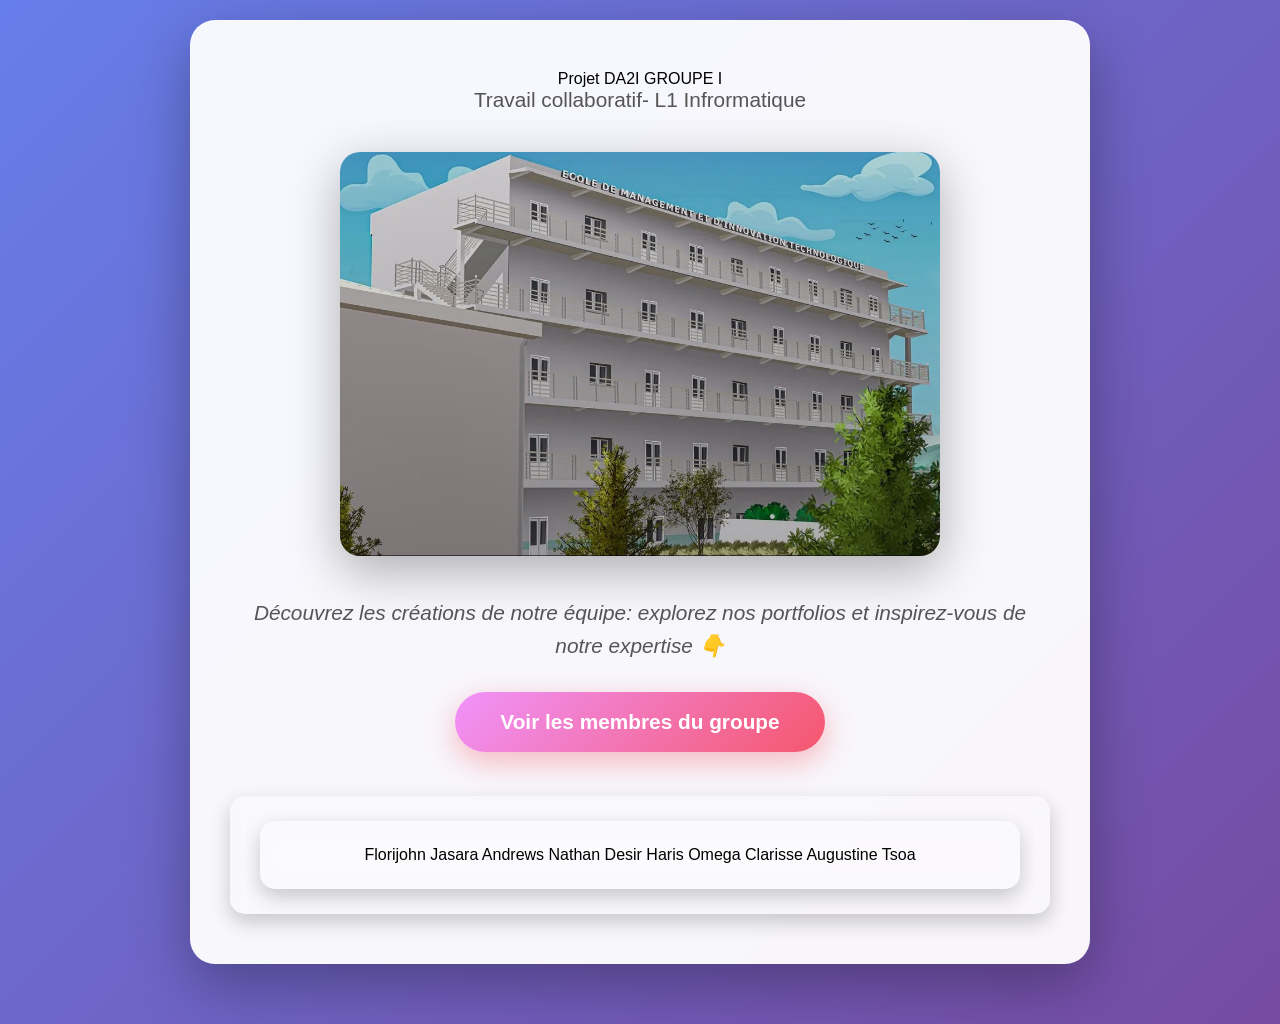
<file: index.html>
<!DOCTYPE html>
<html lang="fr">
    <head>
        <meta charset="UTF-8">
        <title>Projet-DA2I Groupe II</title>
        <meta name="viewport" content="widht=device-widht, initial-scale=1.0">
        <link rel="stylesheet" href="style.css">
    </head>
    <body>
        <section class="hero"
        <h1>Projet DA2I GROUPE I</h1>
        <p> Travail collaboratif- L1 Infrormatique</p>
        <div class="photo-3d">
          <img src="imagegroupe.jpg" alt="Photo de groupe DA2I ">
        </div>
        <p class="hint"> Découvrez les créations de notre équipe: explorez nos portfolios et inspirez-vous de notre expertise 👇</p>
        <section class="members">
        <a href="Member's group.html"l
        class="member-card">Voir les membres du groupe</a>
    </section>
    <section  class="footer">
            <p class="footer p">
                Florijohn Jasara Andrews Nathan Desir Haris Omega Clarisse  Augustine Tsoa</p>
        </section>
        
    </body>
    </html>
</file>
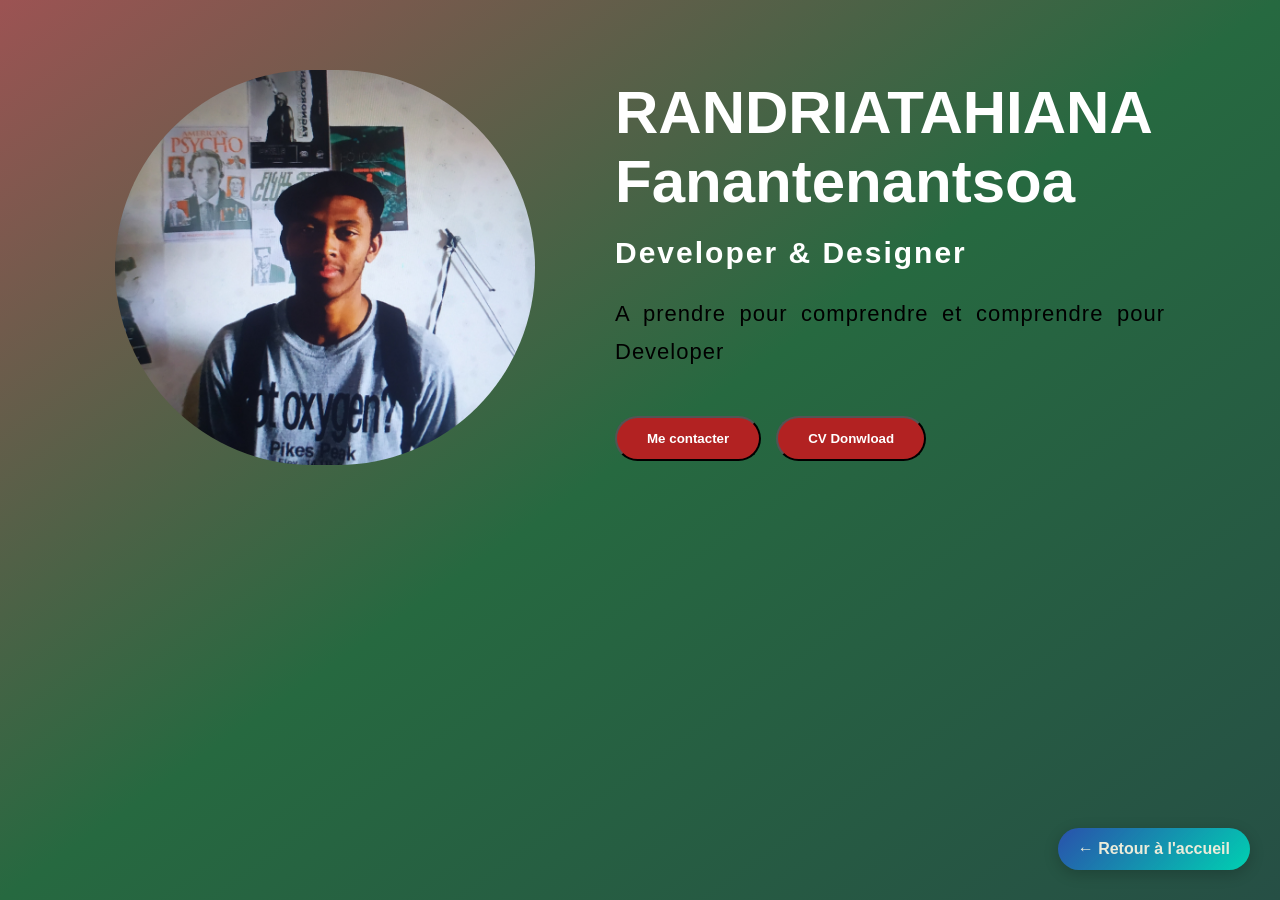
<file: portfolio/Fanantenantsoa/index.html>
<!DOCTYPE html>
<html lang="en">

<head>
   <meta charset="UTF-8">
   <meta name="viewport" content="width=device-width, initial-scale=1.0">
   <link rel="stylesheet" href="css/styles.css">
   <title>portfolio tssouhs</title>
   <style>
      .btn-home {
  /* Positionnement fixe en bas à droite */
  position: fixed;
  bottom: 30px;
  right: 30px;
  
  /* Design du bouton */
  background: linear-gradient(135deg, #2c4fe9a1, #00D1B2);
  color: rgb(235, 236, 218);
  padding: 12px 20px;
  border-radius: 50px; /* Forme pilule */
  text-decoration: none;
  font-weight: bold;
  box-shadow: 0 4px 15px rgba(0, 0, 0, 0.2);
  
  /* Transition pour l'animation */
  transition: all 0.3s ease;
  z-index: 1000; /* Toujours au-dessus */
}

/* --- Animation au survol --- */
.btn-home:hover {
  transform: translateY(-5px); /* Le bouton monte légèrement */
  box-shadow: 0 8px 20px rgba(0, 0, 0, 0.3);
  filter: brightness(1.1); /* Brille un peu plus */
}

   </style>
</head>

<body>
   <section class="apropos">
      <div class="main">

         <div>
            <img src="./img/de jpg.jpg" alt="tsy miseo ilay image">
         </div>

         <div class="texte-apropos">
            <h1>RANDRIATAHIANA fanantenantsoa</h1>
            <h5>Developer <span>& Designer</span></h5>
            <p>A prendre pour comprendre et comprendre pour Developer</p>
            <div class="button-groupe">
               <a href="tel:0389187391">
                  <button type="button">Me contacter</button>
               </a>
               <a href="cv">
                  <button type="button">CV Donwload</button>
               </a>
            </div>
         </div>
      </div>
   </section>
   <a href="../../Member's group.html" class="btn-home">
  <span>←</span> Retour à l'accueil
</a>
</body>

</html>
</file>
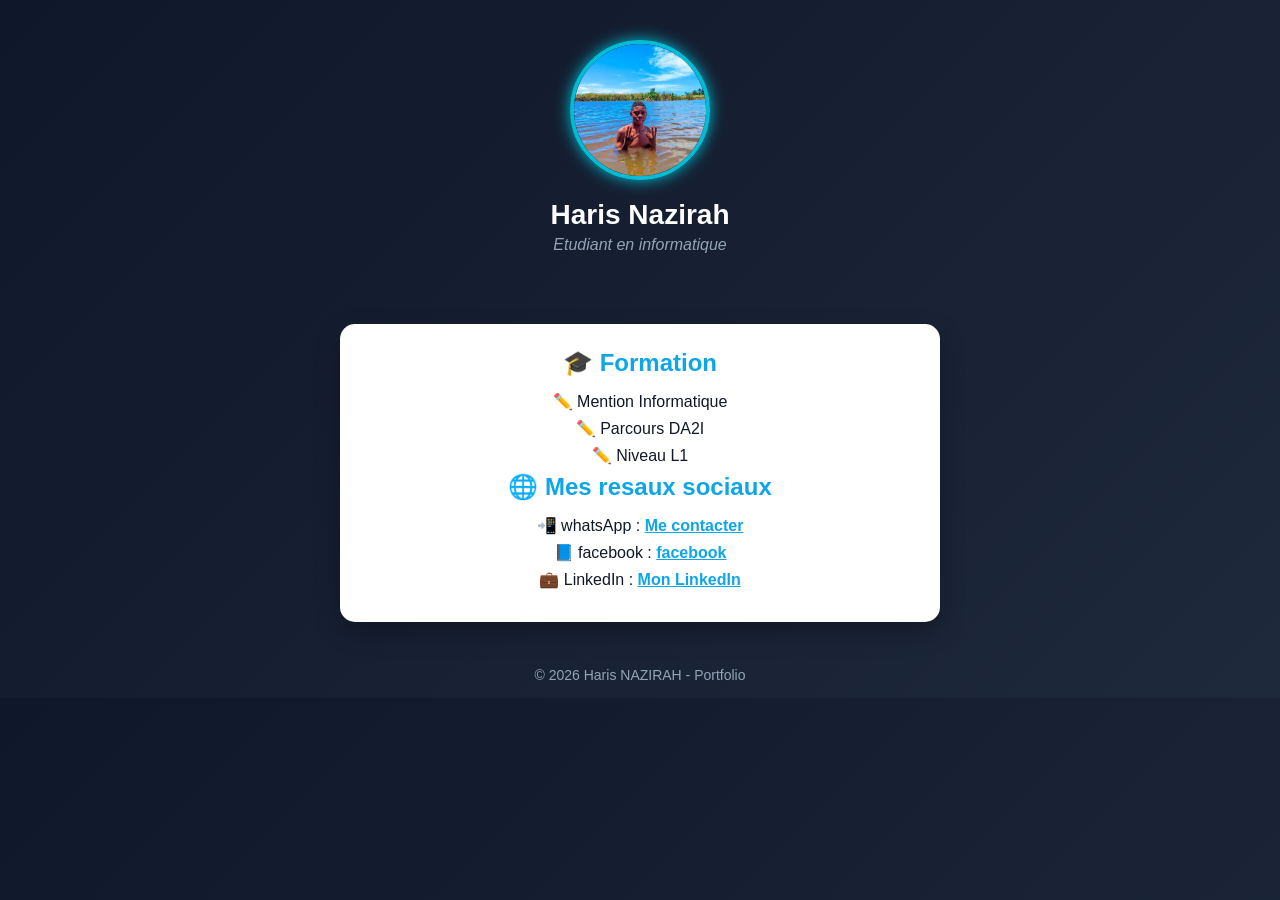
<file: portfolio/Haris Nazirah/Index.html>
<!DOCTYPE html>
<html lang="fr">
    <head>
        <meta charset="UTF-8">
        <title>Mon Portolio</title>
    <style>
        * {
            margin: 0;
            padding: 0;
            box-sizing: border-box;
            font-family: Arial, sans-serif;
        }
        .profile-pic {
            width: 140px;
            height: 140px;
            border-radius: 50%;
            border: 4px solid #00bcd4;
            object-fit: cover;
            box-shadow: 0 0 15px #00bcd4;
        }
        body {
            background: linear-gradient(135deg, #0f172a, #1e293b);
            color: white;
            text-align: center;
        }
        header {
            padding: 40px 20px;
        }
        header img {
            width: 150px;
            height: 150px;
            border-radius: 50%;
            border: 4px solid #38bdf8;
            margin-bottom: 15px;
            object-fit: cover;
        }
        header h1 {
font-size: 28px;
margin-bottom: 5px;
        }
        header p {
            color: #94a3b8;
            font-size: 16px;
        }
        section a {
color: #0ea5e9;
text-decoration: none;
font-weight: bold;
        } 
        section a {
            text-decoration: underline;
        }
        section {
            background: white;
            color: #111827;
            width: 80%;
            max-width: 600px;
            margin: 30px auto;
            padding: 25px;
            border-radius: 15px;
            box-shadow: 0 10px 25px rgba(0,0,0,0.3);
        }
        section h2 {
            color: #0ea5e9;
            margin-bottom: 15px;
        }
        ul {
            list-style: none;
        }
        ul li {
            margin: 8px 0;
            font-size: 16px;
        }
        footer {
            margin-top: 30px;
            padding: 15px;
            font-size: 14px;
            color: #94a3b8;
        }
    </style>
    </head>
    <body>
        <header>
            <img src="Haris_pdp.jpeg" class="profile-pic">
            <h1>Haris Nazirah</h1>
            <p><i>Etudiant en informatique</i></p>
        </header>
        <section>
                <h2>🎓 Formation</h2>
                <ul>
                    <li>✏️ Mention Informatique</li>
                    <li>✏️ Parcours DA2I</li>
                    <li>✏️ Niveau L1</li>
                </ul>
                <h2>
                    🌐 Mes resaux sociaux
                </h2>
                <ul>
                    <li> 📲 whatsApp :
                    <a href="https://wa.me/261383370167"
                    target="_blank">Me contacter</a>
                    </li>
                    <li>📘 facebook :
                        <a href="https://facebook.com/"
                        target="_blank">facebook</a>
                        </li>
                        <li>
                            💼 LinkedIn :
                            <a href="https://linkedin.com/in/Haris Nazirah"
                            target="_blank">Mon LinkedIn</a>
                    </li>
                </ul>
        </section>
                <footer>
                    &copy; 2026 Haris NAZIRAH - Portfolio
                </footer>
    </body>
</html>
</file>
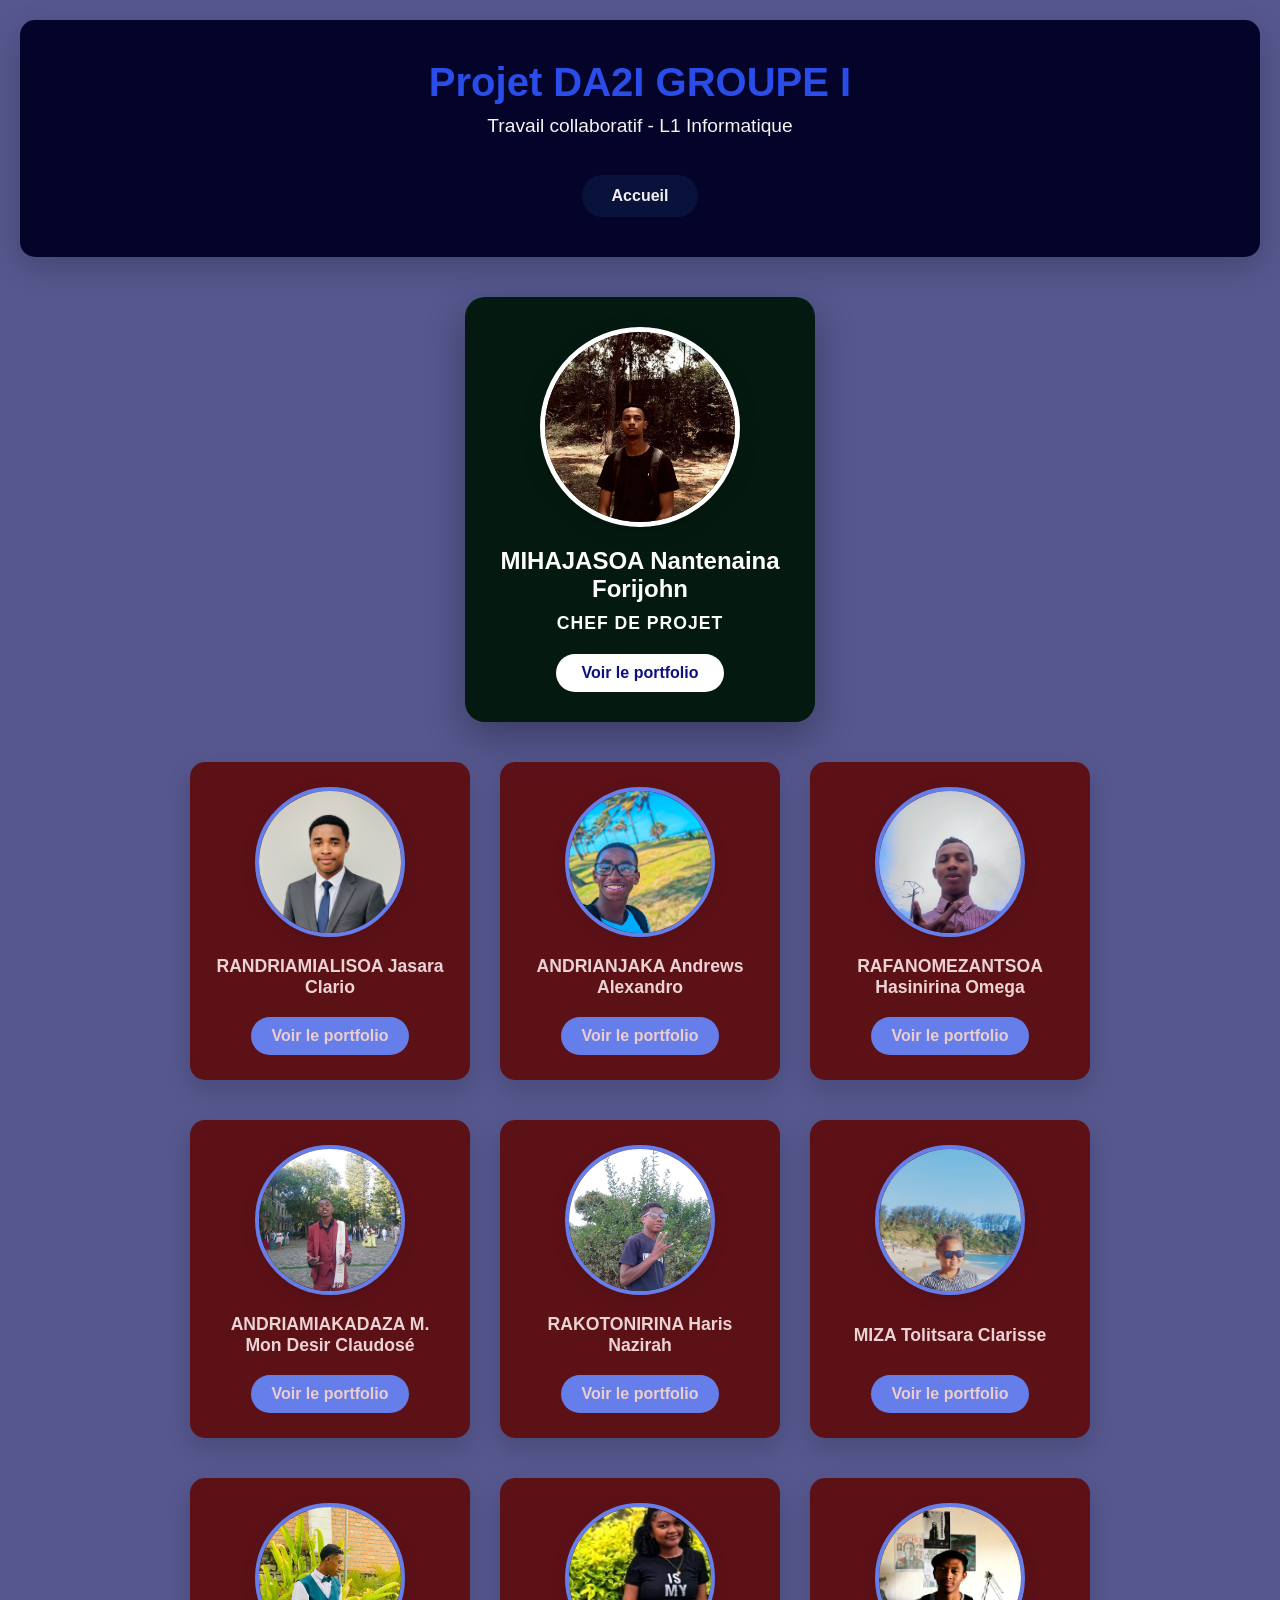
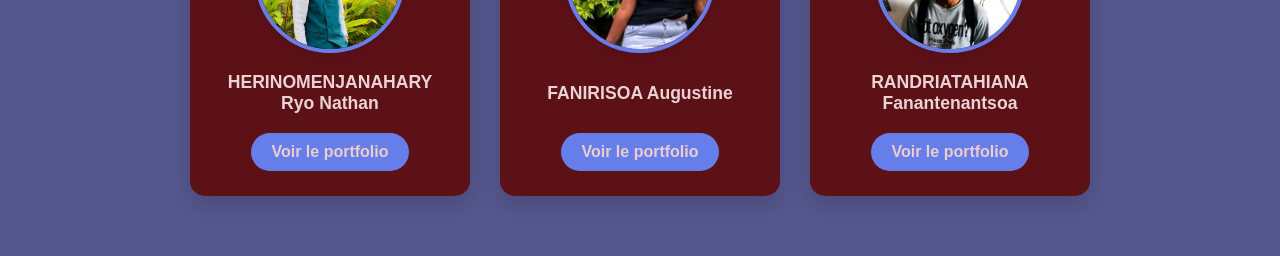
<file: Member's group.html>
<!DOCTYPE html>
<html lang="en">
<head>
    <meta charset="UTF-8">
    <meta name="viewport" content="width=device-width, initial-scale=1.0">
    <title>Member's group</title>
    <link rel="stylesheet" href="Member's group.css">
</head>
<body>
    <header class="hero">
        <h1>Projet DA2I GROUPE I</h1>
        <p>Travail collaboratif - L1 Informatique</p>
        <br>
        <a href="index.html" class="Acceuil">Accueil</a>
    </header>
    
    <section class="sectmain">
        <section class="sect">
            <div class="sectcaptain">
                <div class="img-div-captain">
                    <img class="img-captain" src="portfolio/Florijohn/pdp.jpg" alt="Forijohn_pdp">
                </div>
                <h2>MIHAJASOA Nantenaina Forijohn</h2>
                <p>Chef de projet</p>
                <a class="profile" href="portfolio/Florijohn/florijohn.html">Voir le portfolio</a>
            </div>
        </section>

        <section class="sect">
            <div class="div1">
                <div class="img-div1">
                    <img src="portfolio/Jasara/jasara_pdp.png" alt="Jasara_pdp">
                </div>
                <h2>RANDRIAMIALISOA Jasara Clario</h2>
                <a class="profile" href="portfolio/Jasara/jasara.html">Voir le portfolio</a>
            </div>
            <div class="div1">
                <div class="img-div2">
                    <img src="portfolio/Andrews's portfolio/pdpAndrews.jpg" alt="Andrews_pdp">
                </div>
                <h2>ANDRIANJAKA Andrews Alexandro</h2>
                <a class="profile" href="portfolio/Andrews's portfolio/newporfolio.html">Voir le portfolio</a>
            </div>
            <div class="div1">
                <div class="img-div3">
                    <img src="portfolio/Omega/IMG-20260208-WA0000.jpg" alt="Omega_pdp">
                </div>
                <h2>RAFANOMEZANTSOA Hasinirina Omega</h2>
                <a class="profile" href="portfolio/Omega/omega.html">Voir le portfolio</a>
            </div>
        </section>

        <section class="sect">
            <div class="div1">
                <div class="img-div4">
                    <img src="portfolio/Desir Claudosé/desir.jpg" alt="Claudosé_pdp">
                </div>
                <h2>ANDRIAMIAKADAZA M. Mon Desir Claudosé</h2>
                <a class="profile" href="portfolio/Desir Claudosé/desir.html">Voir le portfolio</a>
            </div>
            <div class="div1">
                <div class="img-div5">
                    <img src="portfolio/Haris Nazirah/Haris.jpg" alt="Haris_pdp">
                </div>
                <h2>RAKOTONIRINA Haris Nazirah</h2>
                <a class="profile" href="portfolio/Haris Nazirah/Index.html">Voir le portfolio</a>
            </div>
            <div class="div1">
                <div class="img-div6">
                    <img src="portfolio/Clarisse/clarisse.jpg" alt="Clarisse_pdp">
                </div>
                <h2>MIZA Tolitsara Clarisse</h2>
                <a class="profile" href="portfolio/Clarisse/clarisse.html">Voir le portfolio</a>
            </div>
        </section>

        <section class="sect">
            <div class="div1">
                <div class="img-div7">
                    <img src="portfolio/Nathan/Nathan.jpg" alt="Nathan">
                </div>
                <h2>HERINOMENJANAHARY Ryo Nathan</h2>
                <a class="profile" href="portfolio/Nathan/nathan.html">Voir le portfolio</a>
            </div>
            <div class="div1">
                <div class="img-div8">
                    <img src="portfolio/Augustine/augustine.jpg" alt="Augustine">
                </div>
                <h2>FANIRISOA Augustine</h2>
                <a class="profile" href="portfolio/Augustine/augustine.html">Voir le portfolio</a>
            </div>
            <div class="div1">
                <div class="img-div9">
                    <img src="portfolio/Fanantenantsoa/Tsoa.jpg" alt="Ntsoa_pdp">
                </div>
                <h2>RANDRIATAHIANA Fanantenantsoa</h2>
                <a class="profile" href="portfolio/Fanantenantsoa/index.html">Voir le portfolio</a>
            </div>
        </section>
    </section>
</body>
</html>
</file>
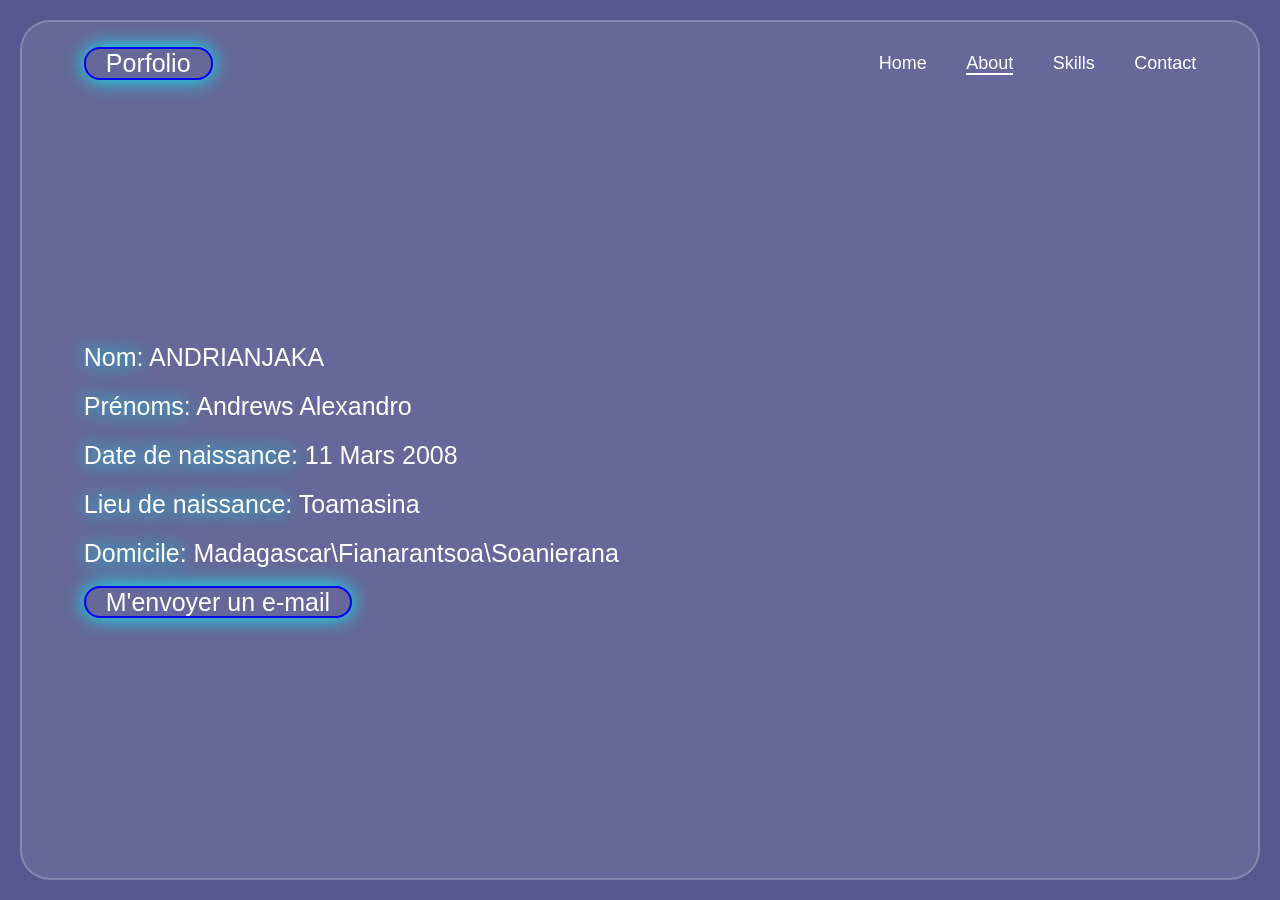
<file: portfolio/Andrews's portfolio/about.html>
<!DOCTYPE html>
<html lang="en">
<head>
    <meta charset="UTF-8">
    <meta name="viewport" content="width=device-width, initial-scale=1.0">
    <title>About_portfolio</title>
    <link rel="stylesheet" href="about.css">
    <link rel="stylesheet" href="../../Member's group.css">
</head>
<body>
    <div class="container">
        <header class="animated">
            <a href="#" class="logo1">Porfolio</a>
            <nav class="navbar">
                <a href="newporfolio.html">Home</a>
                <a href="#" class="active">About</a>
                <a href="skills.html">Skills</a>
                <a href="contact.html">Contact</a>
            </nav>
        </header>
        <section class="home animated">
            <div class="home-detail">
                <p><span id="span1">Nom:</span> ANDRIANJAKA</p>
                <p><span id="span1">Prénoms:</span> Andrews Alexandro</p>
                <p><span id="span1">Date de naissance:</span> 11 Mars 2008</p>
                <P><span id="span1">Lieu de naissance:</span> Toamasina</P>
                <p><span id="span1">Domicile:</span> Madagascar\Fianarantsoa\Soanierana</p>  
                <div class="download-social">
                <a href="mailto:andrewsandrianjaka@gmail.com" class="logo1">M'envoyer un e-mail</a>
            </div>
            </div>
            
        </section>
    </div>
</body>
</html>
</file>
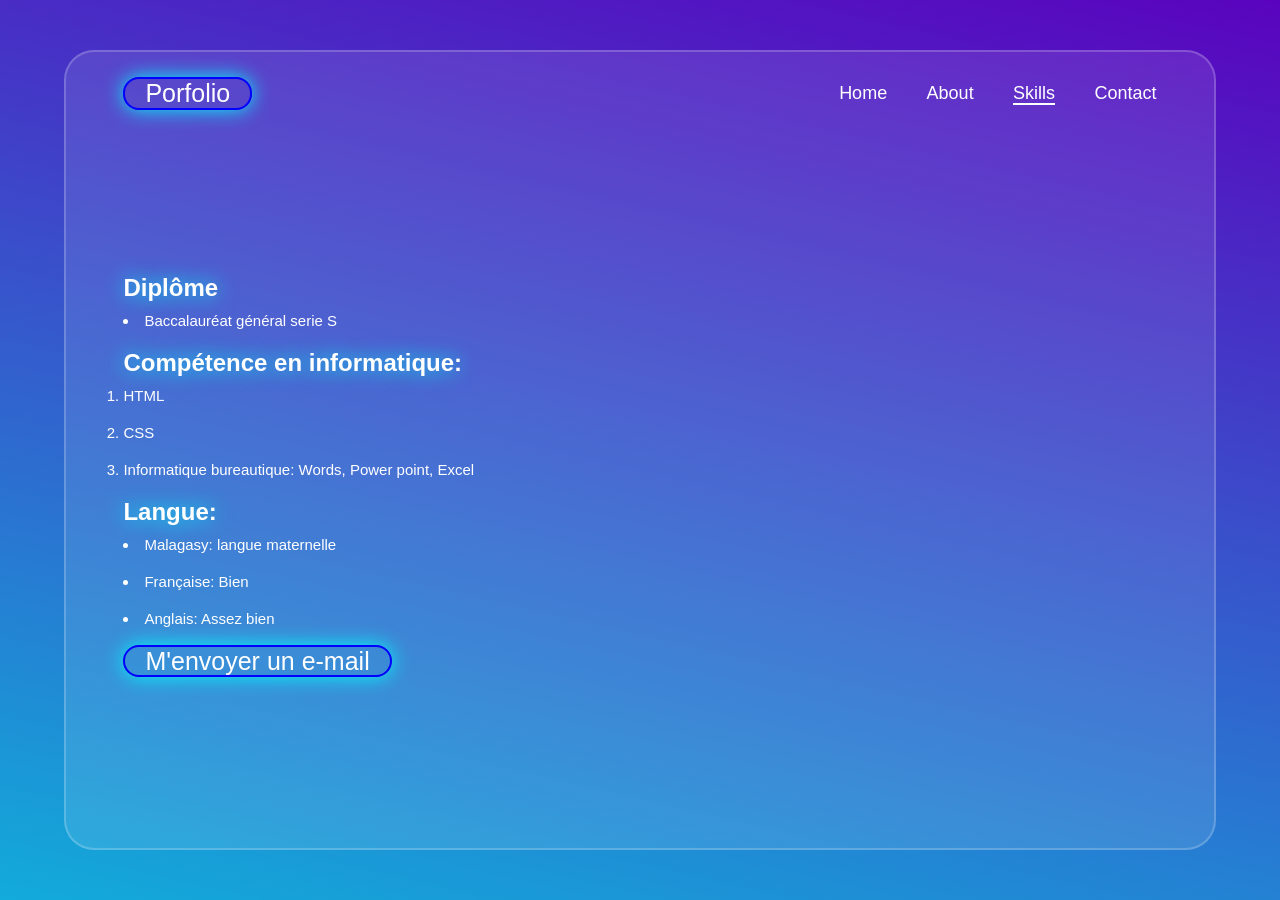
<file: portfolio/Andrews's portfolio/skills.html>
<!DOCTYPE html>
<html lang="en">
<head>
    <meta charset="UTF-8">
    <meta name="viewport" content="width=device-width, initial-scale=1.0">
    <title>Skills_portfolio</title>
    <link rel="stylesheet" href="skills.css">
</head>
<body>
    <div class="container">
        <header class="animated">
            <a href="#" class="logo1">Porfolio</a>
            <nav class="navbar">
                <a href="newporfolio.html">Home</a>
                <a href="about.html">About</a>
                <a href="#" class="active">Skills</a>
                <a href="contact.html">Contact</a>
            </nav>
        </header>
        <section class="home animated">
            <div class="home-detail">
                <h2>Diplôme</h2>
                <li>Baccalauréat général serie S</li>
                <h2>Compétence en informatique:</h2>
                <ol>
                    <li>HTML</li>
                    <li>CSS</li>
                    <li>Informatique bureautique: Words, Power point, Excel</li>
                </ol>
                <h2>Langue:</h2>
                <li>Malagasy: langue maternelle</li>
                <li>Française: Bien</li>
                <li>Anglais: Assez bien</li>
                <div class="download-social">
                <a href="mailto:andrewsandrianjaka@gmail.com" class="logo1">M'envoyer un e-mail</a>
            </div>
            </div>
            
        </section>
    </div>
</body>
</html>
</file>
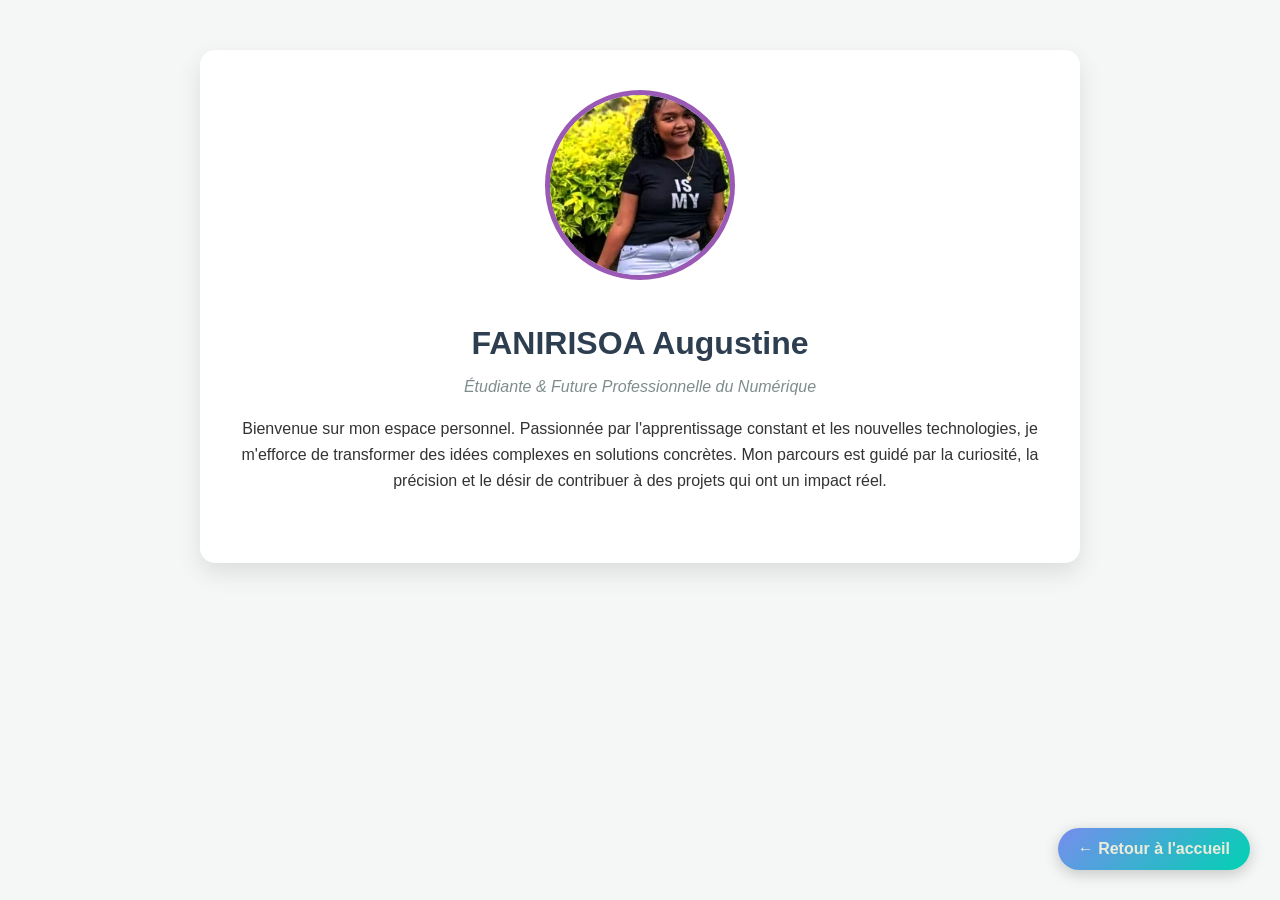
<file: portfolio/Augustine/augustine.html>
<!DOCTYPE html>
<html lang="fr">
<head>
    <meta charset="UTF-8">
    <meta name="viewport" content="width=device-width, initial-scale=1.0">
    <title>Portfolio | FANIRISOA Augustine</title>
    <style>
        body {
            font-family: 'Segoe UI', Tahoma, Geneva, Verdana, sans-serif;
            background-color: #f4f7f6;
            color: #333;
            margin: 0;
            display: flex;
            flex-direction: column;
            align-items: center;
            min-height: 100vh;
        }
        .container {
            max-width: 800px;
            background: white;
            padding: 40px;
            margin-top: 50px;
            border-radius: 15px;
            box-shadow: 0 10px 25px rgba(0,0,0,0.1);
            text-align: center;
        }
        .profile-img {
            width: 180px;
            height: 180px;
            border-radius: 50%;
            object-fit: cover;
            /* Changement de couleur pour Augustine : un violet élégant */
            border: 5px solid #9b59b6; 
            margin-bottom: 20px;
        }
        h1 {
            color: #2c3e50;
            margin-bottom: 10px;
        }
        .role {
            font-style: italic;
            color: #7f8c8d;
            margin-bottom: 20px;
        }
        .description {
            line-height: 1.6;
            margin-bottom: 30px;
        }
        .nav-container {
            margin-top: 20px;
        }
        /* Style du bouton au cas où il n'est pas dans le CSS externe */
        .btn-retour {
            text-decoration: none;
            color: #9b59b6;
            font-weight: bold;
            transition: 0.3s;
        }
        .btn-retour:hover {
            color: #8e44ad;
        }

        .btn-home {
  /* Positionnement fixe en bas à droite */
  position: fixed;
  bottom: 30px;
  right: 30px;
  
  /* Design du bouton */
  background: linear-gradient(135deg, #2c4fe9a1, #00D1B2);
  color: rgb(235, 236, 218);
  padding: 12px 20px;
  border-radius: 50px; /* Forme pilule */
  text-decoration: none;
  font-weight: bold;
  box-shadow: 0 4px 15px rgba(0, 0, 0, 0.2);
  
  /* Transition pour l'animation */
  transition: all 0.3s ease;
  z-index: 1000; /* Toujours au-dessus */
}

/* --- Animation au survol --- */
.btn-home:hover {
  transform: translateY(-5px); /* Le bouton monte légèrement */
  box-shadow: 0 8px 20px rgba(0, 0, 0, 0.3);
  filter: brightness(1.1); /* Brille un peu plus */
}
    </style>
</head>
<body>

    <div class="container">
        <img src="augustine.jpg" alt="Photo de FANIRISOA Augustine" class="profile-img">
        
        <h1>FANIRISOA Augustine</h1>
        <p class="role">Étudiante & Future Professionnelle du Numérique</p>

        <div class="description">
            <p>Bienvenue sur mon espace personnel. Passionnée par l'apprentissage constant et les nouvelles technologies, je m'efforce de transformer des idées complexes en solutions concrètes. Mon parcours est guidé par la curiosité, la précision et le désir de contribuer à des projets qui ont un impact réel.</p>
        </div>

        <div class="nav-container">
            <a href="../../Member's group.html" class="btn-home">← Retour à l'accueil</a>
        </div>
    </div>

</body>
</html>
</file>
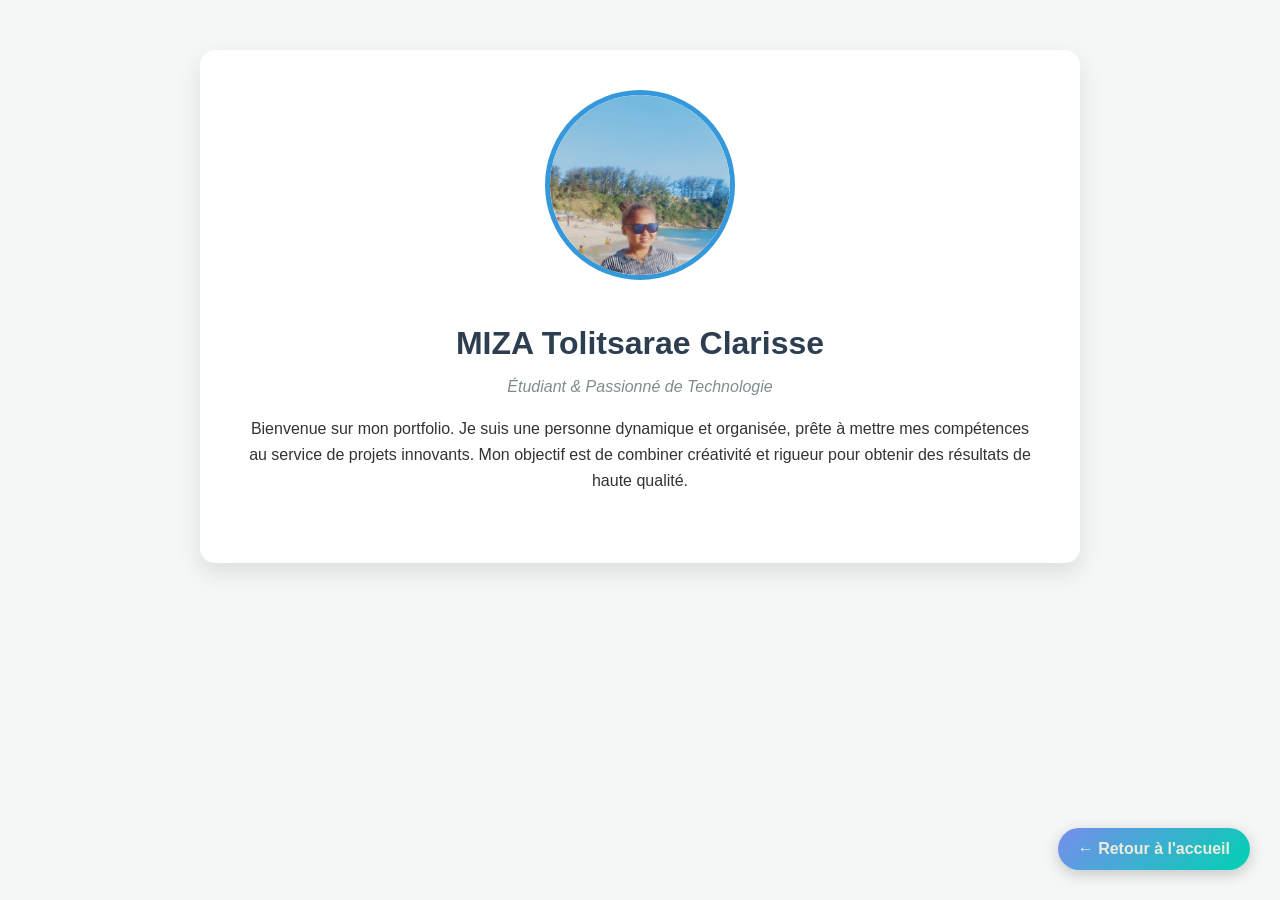
<file: portfolio/Clarisse/clarisse.html>
<!DOCTYPE html>
<html lang="fr">
<head>
    <meta charset="UTF-8">
    <meta name="viewport" content="width=device-width, initial-scale=1.0">
    <title>Portfolio | Hasinirina Omega</title>
   
    <style>
        body {
            font-family: 'Segoe UI', Tahoma, Geneva, Verdana, sans-serif;
            background-color: #f4f7f6;
            color: #333;
            margin: 0;
            display: flex;
            flex-direction: column;
            align-items: center;
            min-height: 100vh;
        }
        .container {
            max-width: 800px;
            background: white;
            padding: 40px;
            margin-top: 50px;
            border-radius: 15px;
            box-shadow: 0 10px 25px rgba(0,0,0,0.1);
            text-align: center;
        }
        .profile-img {
            width: 180px;
            height: 180px;
            border-radius: 50%;
            object-fit: cover;
            border: 5px solid #3498db;
            margin-bottom: 20px;
        }
        h1 {
            color: #2c3e50;
            margin-bottom: 10px;
        }
        .role {
            font-style: italic;
            color: #7f8c8d;
            margin-bottom: 20px;
        }
        .description {
            line-height: 1.6;
            margin-bottom: 30px;
        }
        .nav-container {
            margin-top: 20px;
        }

        .btn-home {
  /* Positionnement fixe en bas à droite */
  position: fixed;
  bottom: 30px;
  right: 30px;
  
  /* Design du bouton */
  background: linear-gradient(135deg, #2c4fe9a1, #00D1B2);
  color: rgb(235, 236, 218);
  padding: 12px 20px;
  border-radius: 50px; /* Forme pilule */
  text-decoration: none;
  font-weight: bold;
  box-shadow: 0 4px 15px rgba(0, 0, 0, 0.2);
  
  /* Transition pour l'animation */
  transition: all 0.3s ease;
  z-index: 1000; /* Toujours au-dessus */
}

/* --- Animation au survol --- */
.btn-home:hover {
  transform: translateY(-5px); /* Le bouton monte légèrement */
  box-shadow: 0 8px 20px rgba(0, 0, 0, 0.3);
  filter: brightness(1.1); /* Brille un peu plus */
}
    </style>
</head>
<body>

    <div class="container">
        <img src="clarisse.jpg" alt="Photo de Clarisse" class="profile-img">
        
        <h1>MIZA Tolitsarae Clarisse</h1>
        <p class="role">Étudiant & Passionné de Technologie</p>

        <div class="description">
                        <p>Bienvenue sur mon portfolio. Je suis une personne dynamique et organisée, prête à mettre mes compétences au service de projets innovants. Mon objectif est de combiner créativité et rigueur pour obtenir des résultats de haute qualité.</p>

        </div>

        <div class="nav-container">
            <a href="../../Member's group.html" class="btn-home">← Retour à l'accueil</a>
        </div>
    </div>

</body>
</html>
</file>
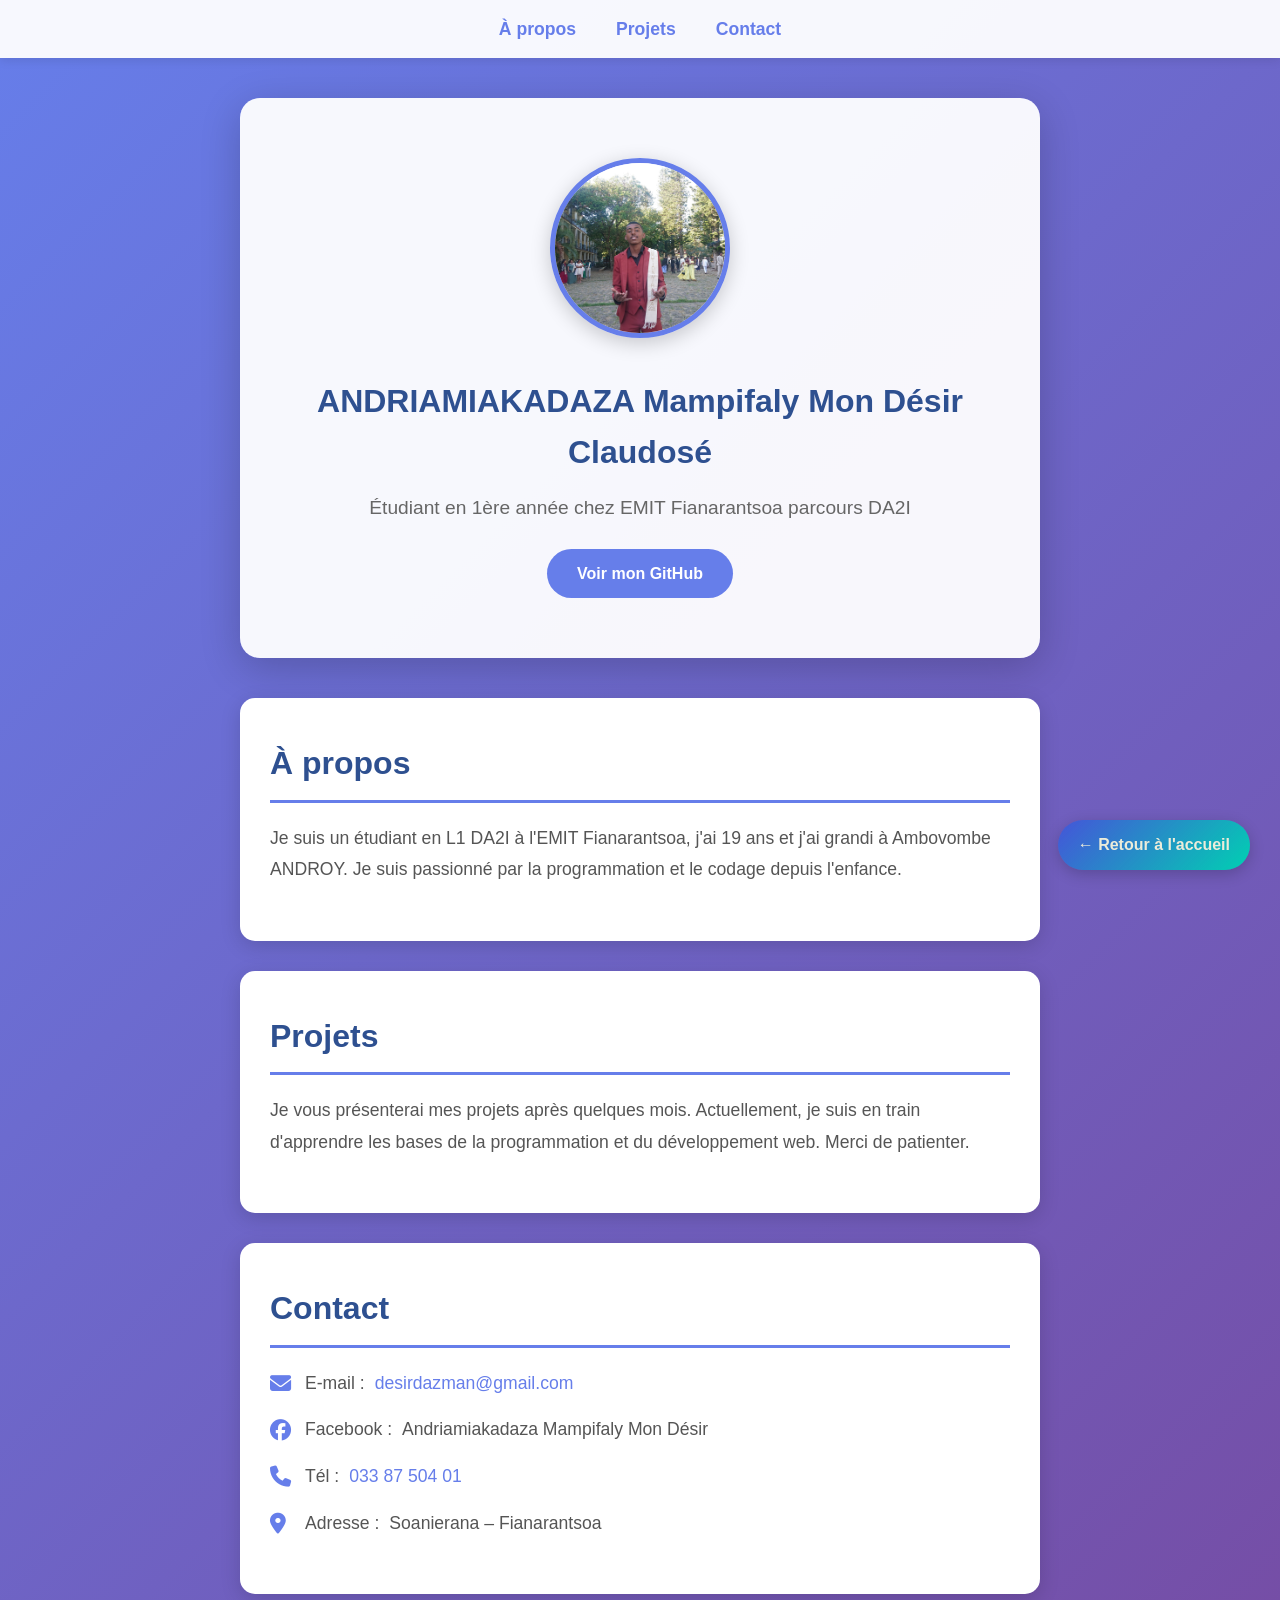
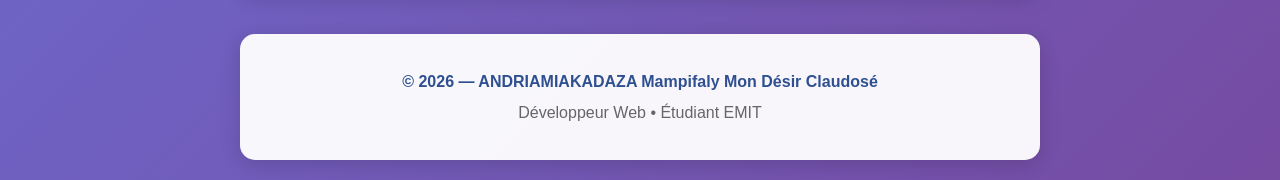
<file: portfolio/Desir Claudosé/desir.html>
<!DOCTYPE html>
<html lang="fr">
    <head>
        <meta charset="UTF-8">
        <meta name="viewport" content="width=device-width, initial-scale=1.0">
        <title>Portfolio de Désir</title>
        <link rel="stylesheet" href="desir.css">
        <link rel="stylesheet" href="https://cdnjs.cloudflare.com/ajax/libs/font-awesome/6.5.1/css/all.min.css">
    </head>
   
    <body>
        <nav>
            <ul>
                <li><a href="#about">À propos</a></li>
                <li><a href="#projects">Projets</a></li>
                <li><a href="#contact">Contact</a></li>
            </ul>
        </nav>

        <header>
            <div class="profile-container">
                <img src="desir.jpg" alt="Photo de Mon Désir Claudosé">
            </div>
            <h1>ANDRIAMIAKADAZA Mampifaly Mon Désir Claudosé</h1>
            <p>Étudiant en 1ère année chez EMIT Fianarantsoa parcours DA2I</p>
            <a href="https://github.com/Mampifalymondesirclaudose" class="btn-github" target="_blank">
                Voir mon GitHub
            </a>
        </header>

        <section id="about">
            <h2>À propos</h2>
            <p>Je suis un étudiant en L1 DA2I à l'EMIT Fianarantsoa, j'ai 19 ans et j'ai grandi à Ambovombe ANDROY. Je suis passionné par la programmation et le codage depuis l'enfance.</p>
        </section>

        <section id="projects">
            <h2>Projets</h2>
            <p>Je vous présenterai mes projets après quelques mois. Actuellement, je suis en train d'apprendre les bases de la programmation et du développement web. Merci de patienter.</p>
        </section>

        <section id="contact">
            <h2>Contact</h2>
            <p>
                <i class="fa-solid fa-envelope"></i>
                E-mail : <a href="mailto:desirdazman@gmail.com">desirdazman@gmail.com</a>
            </p>
            <p>
                <i class="fa-brands fa-facebook"></i>
                Facebook : <span>Andriamiakadaza Mampifaly Mon Désir</span>
            </p>
            <p>
                <i class="fa-solid fa-phone"></i>
                Tél : <a href="tel:+261338750401">033 87 504 01</a>
            </p>
            <p>
                <i class="fa-solid fa-location-dot"></i>
                Adresse : <span>Soanierana – Fianarantsoa</span>
            </p>
        </section>
        <a href="../../Member's group.html" class="btn-home">
  <span>←</span> Retour à l'accueil
</a>
        <footer>
            <p>© 2026 — ANDRIAMIAKADAZA Mampifaly Mon Désir Claudosé</p>
            <p>Développeur Web • Étudiant EMIT</p>
        </footer>
                

    </body>
</html>
</file>
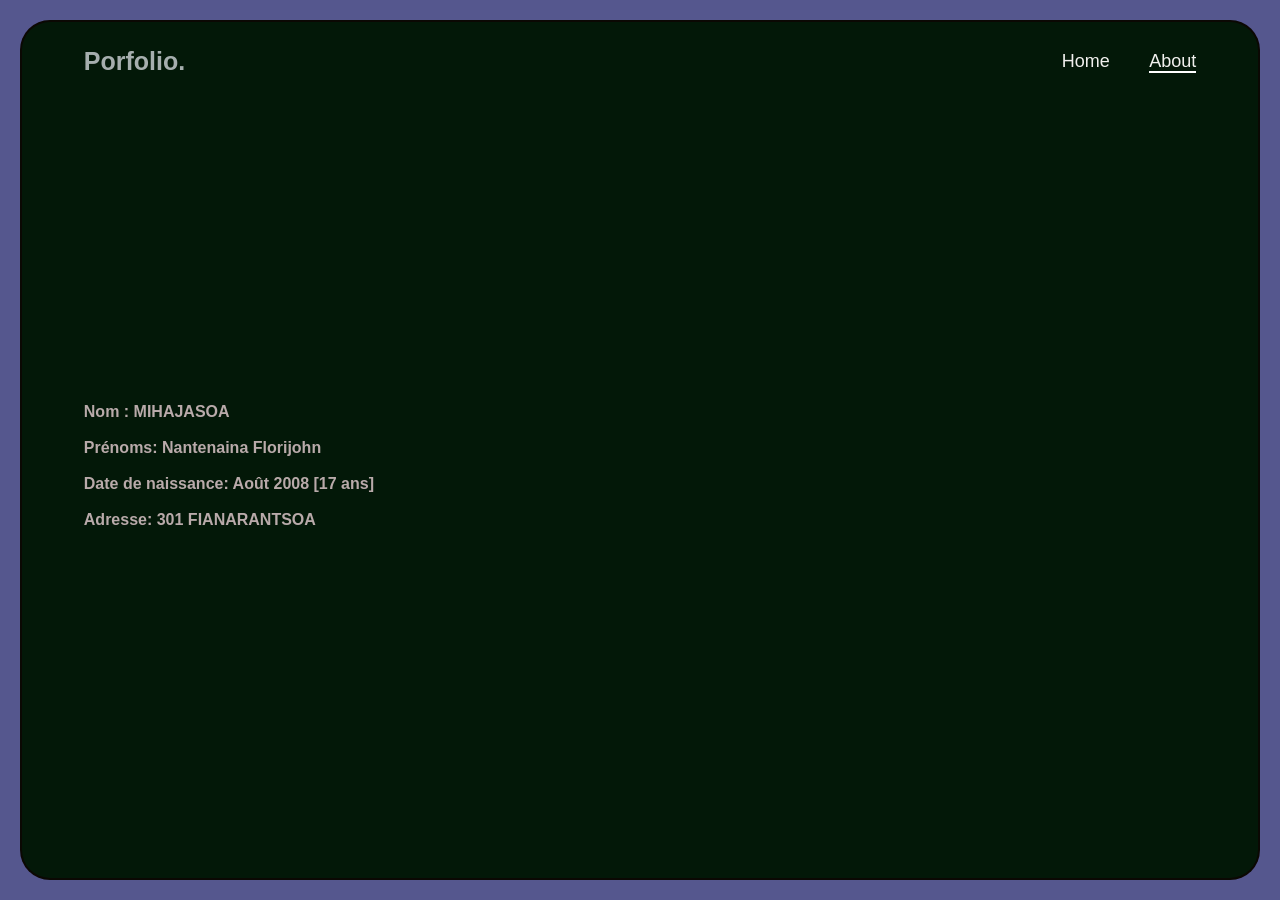
<file: portfolio/Florijohn/aboutme.html>
<!DOCTYPE html>
<html lang="en">
<head>
    <meta charset="UTF-8">
    <meta name="viewport" content="width=device-width, initial-scale=1.0">
    <title>About_portfolio</title>
    <link rel="stylesheet" href="aboutme.css">
    <link rel="stylesheet" href="../../Member's group.css">
</head>
<body>
    <div class="container">
        <header class="animated">
            <a href="#" class="logo">Porfolio.</a>
            <nav class="navbar">
                <a href="florijohn.html">Home</a>
                <a href="#" class="active">About</a>
            </nav>
        </header>
        <section class="home animated">
            <div class="home-detail">
                <h4>Nom : MIHAJASOA</h4><br>
                <h4>Prénoms: Nantenaina Florijohn</h4><br>
                <h4>Date de naissance: Août 2008 [17 ans]</h4><br>
                <h4>Adresse: 301 FIANARANTSOA</h4><br>
                
            </div>
            </div>
            
        </section>
    </div>
</body>
</html>
</file>
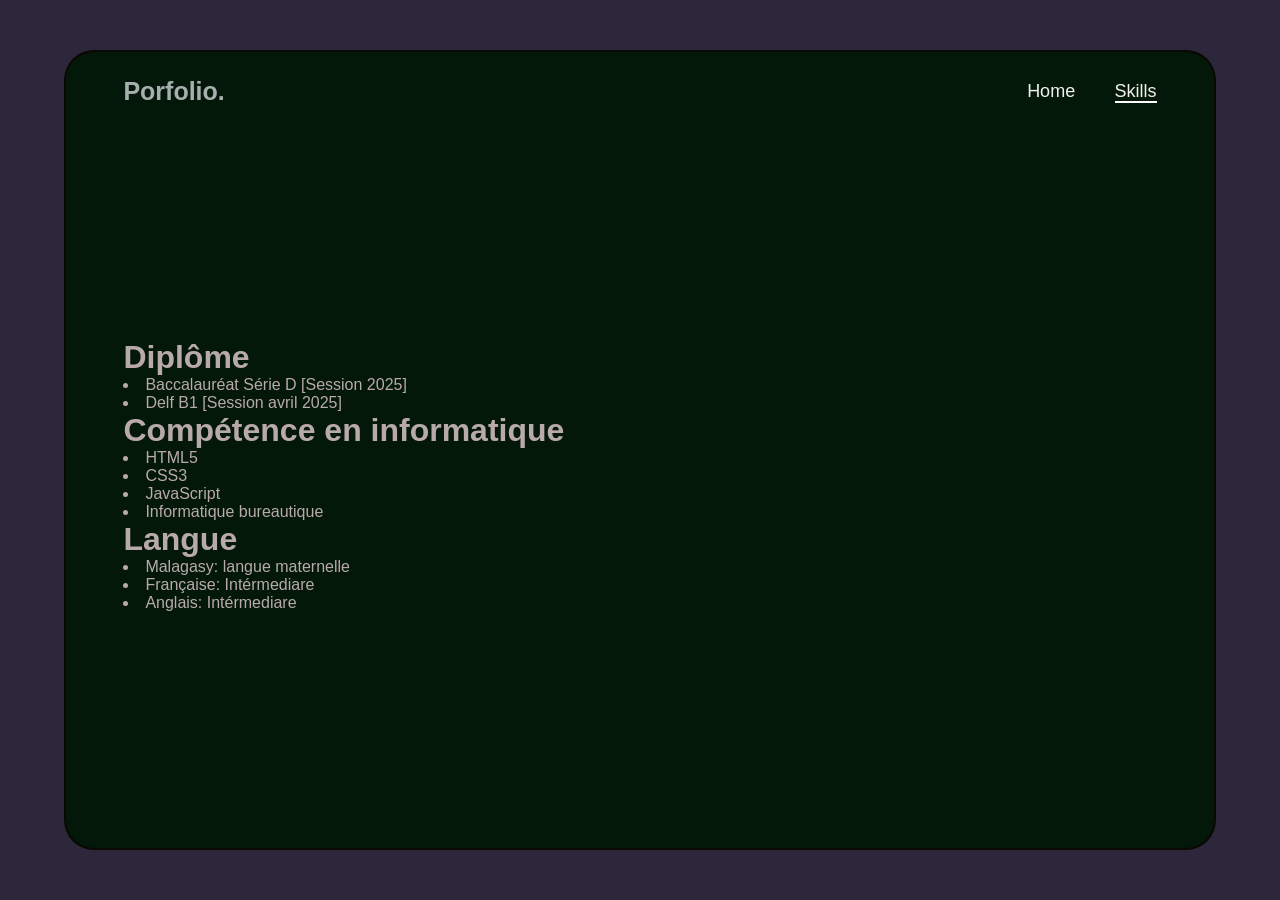
<file: portfolio/Florijohn/myskills.html>
<!DOCTYPE html>
<html lang="en">
<head>
    <meta charset="UTF-8">
    <meta name="viewport" content="width=device-width, initial-scale=1.0">
    <title>Skills_portfolio</title>
    <link rel="stylesheet" href="myskills.css">
</head>
<body>
    <div class="container">
        <header class="animated">
            <a href="#" class="logo">Porfolio.</a>
            <nav class="navbar">
                <a href="florijohn.html">Home</a>
                <a href="myskills.html" class="active">Skills</a>
            </nav>
        </header>
        <section class="home animated">
            <div class="home-detail">
                <h2>Diplôme</h2>
                <li>Baccalauréat Série D [Session 2025]</li>
                <li>Delf B1 [Session avril 2025]</li>
                <h2>Compétence en informatique</h2>
                
                    <li>HTML5</li>
                    <li>CSS3</li>
                    <li>JavaScript</li>
                    <li>Informatique bureautique</li>
                
                <h2>Langue</h2>
                <li>Malagasy: langue maternelle</li>
                <li>Française: Intérmediare</li>
                <li>Anglais: Intérmediare</li>
                <div class="download-social">
            </div>
            </div>
            
        </section>
    </div>
</body>
</html>
</file>
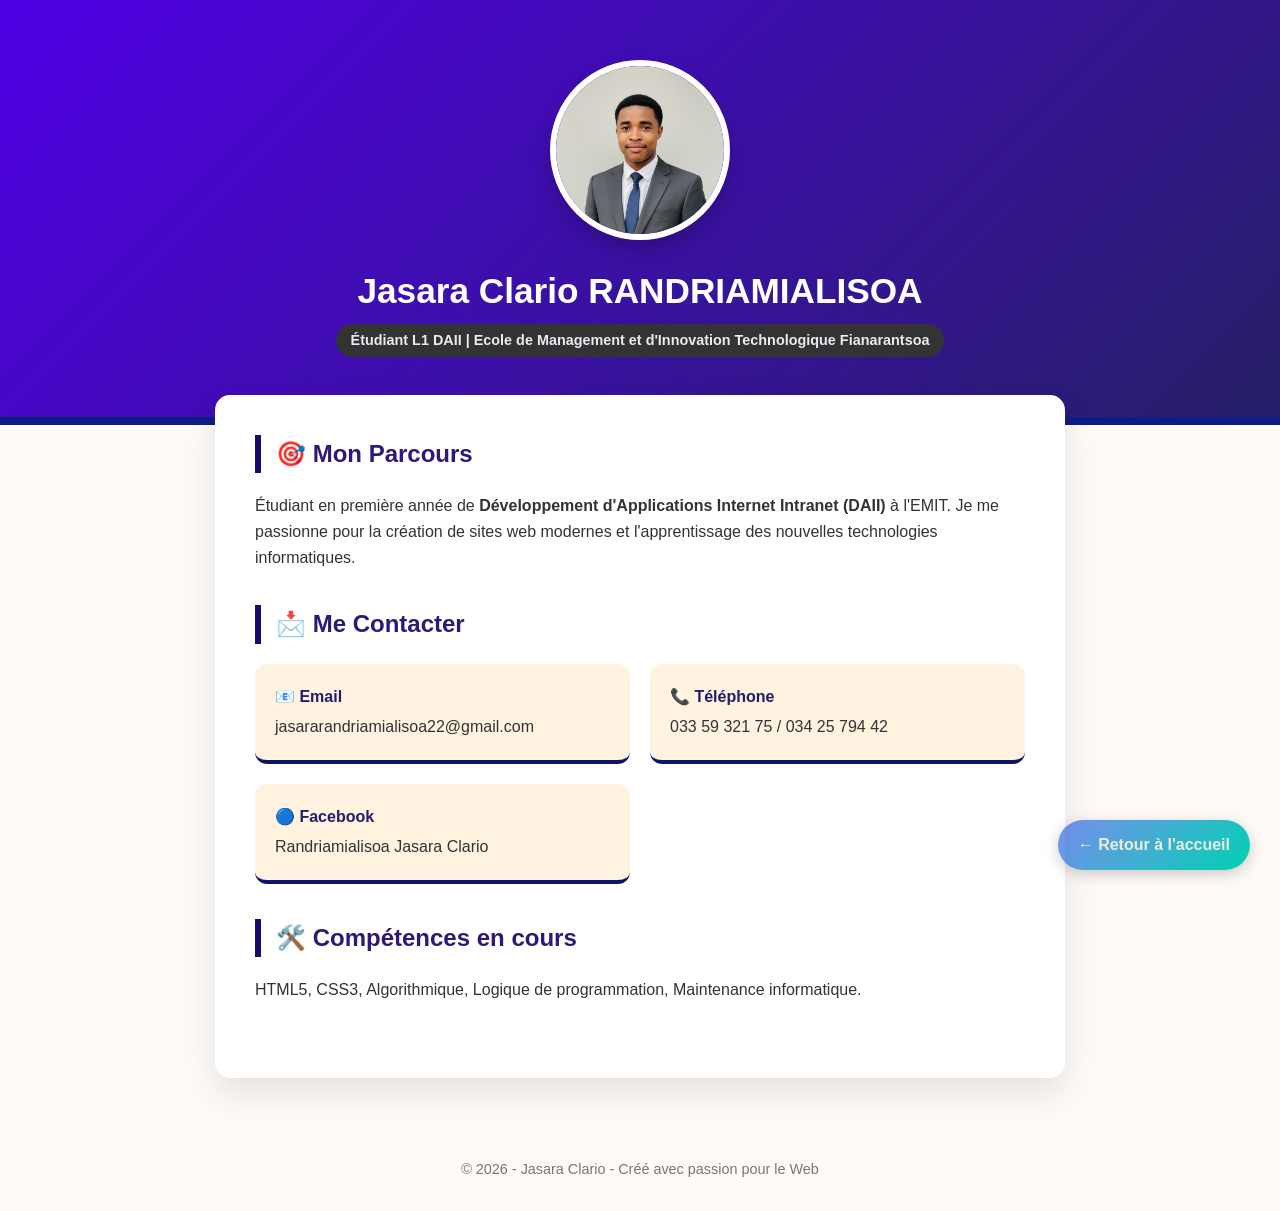
<file: portfolio/Jasara/jasara.html>
<!DOCTYPE html>
<html lang="fr">
<head>
    <meta charset="UTF-8">
    <meta name="viewport" content="width=device-width, initial-scale=1.0">
    <title>Jasara Clario | Portfolio EMIT</title>
    <style>.btn-download {
    display: inline-block;
    margin-top: 20px;
    padding: 12px 25px;
    background-color: #271591;
    color: white;
    text-decoration: none;
    border-radius: 30px;
    font-weight: bold;
    transition: 0.3s;
    box-shadow: 0 4px 10px rgba(230, 81, 0, 0.3);
}

.btn-download:hover {
    background-color: #333;
    transform: translateY(-3px);
    box-shadow: 0 6px 15px rgba(59, 31, 214, 0.2);
}
        /* CONFIGURATION GÉNÉRALE */
        * {
            margin: 0;
            padding: 0;
            box-sizing: border-box;
        }

        body {
            font-family: 'Segoe UI', Tahoma, Geneva, Verdana, sans-serif;
            background-color: #fdfaf7; /* Fond très légèrement orangé */
            color: #333;
            line-height: 1.6;
        }

        /* EN-TÊTE (STYLE ÉNERGIE) */
        header {
            background: linear-gradient(135deg, #5100e6 0%, #261f66 100%);
            color: white;
            padding: 60px 20px;
            text-align: center;
            border-bottom: 8px solid #0c1e83;
        }

        .profile-container {
            position: relative;
            display: inline-block;
        }

        .profile-img {
            width: 180px;
         border-color: #333;
                  height: 180px;
            border-radius: 50%;
            border: 6px solid white;
            object-fit: cover;
            box-shadow: 0px 10px 20px rgba(0,0,0,0.2);
            transition: transform 0.3s ease; /* Animation fluide */
        }

        /* Effet de survol sur la photo */
        .profile-img:hover {
            transform: scale(1.1); /* S'agrandit légèrement */
     }

        h1 {
            font-size: 2.2rem;
            margin: 15px 0 5px;
            text-shadow: 2px 2px 4px rgba(33, 76, 168, 0.2);
        }

        .tag {
            background: #333;
            color: #ebe9f1;
            padding: 5px 15px;
            border-radius: 20px;
            font-weight: bold;
            font-size: 0.9rem;
            display: inline-block;
        }

        /* CONTENU PRINCIPAL */
        .content {
            max-width: 850px;
            margin: -30px auto 50px;
            background: white;
            padding: 40px;
            border-radius: 15px;
            box-shadow: 0 15px 35px rgba(0,0,0,0.1);
        }

        section {
            margin-bottom: 35px;
        }

        h2 {
            color: #2e187a;
            border-left: 6px solid #190b6b;
            padding-left: 15px;
            margin-bottom: 20px;
            font-size: 1.5rem;
        }

        /* GRILLE DE CONTACT */
        .contact-grid {
            display: grid;
            grid-template-columns: repeat(auto-fit, minmax(250px, 1fr));
            gap: 20px;
        }

        .card {
            background: #fff3e0;
            padding: 20px;
            border-radius: 12px;
            border-bottom: 4px solid #10126d;
            transition: 0.3s;
        }

        .card:hover {
            background: #ffe0b2;
            transform: translateY(-5px);
        }

        .card strong {
            color: #221d6d;
            display: block;
            margin-bottom: 5px;
        }

        /* FOOTER */
        footer {
            text-align: center;
            padding: 30px;
            color: #777;
            font-size: 0.9rem;
        }

        /* MOBILE ADAPTATION */
        @media (max-width: 600px) {
            .content { width: 92%; padding: 25px; }
            h1 { font-size: 1.8rem; }
        }

        .btn-home {
  /* Positionnement fixe en bas à droite */
  position: fixed;
  bottom: 30px;
  right: 30px;
  
  /* Design du bouton */
  background: linear-gradient(135deg, #2c4fe9a1, #00D1B2);
  color: rgb(235, 236, 218);
  padding: 12px 20px;
  border-radius: 50px; /* Forme pilule */
  text-decoration: none;
  font-weight: bold;
  box-shadow: 0 4px 15px rgba(0, 0, 0, 0.2);
  
  /* Transition pour l'animation */
  transition: all 0.3s ease;
  z-index: 1000; /* Toujours au-dessus */
}

/* --- Animation au survol --- */
.btn-home:hover {
  transform: translateY(-5px); /* Le bouton monte légèrement */
  box-shadow: 0 8px 20px rgba(0, 0, 0, 0.3);
  filter: brightness(1.1); /* Brille un peu plus */
}
    </style>
</head>
<body>

    <header>
        <div class="profile-container">
            <img src="jasara_pdp.png" alt="Jasara Clario" class="profile-img">
        </div>
        <h1>Jasara Clario RANDRIAMIALISOA</h1>
        <div class="tag">Étudiant L1 DAII | Ecole de Management et d'Innovation Technologique Fianarantsoa</div>
    </header>

    <div class="content">
        
        <section id="bio">
            <h2>🎯 Mon Parcours</h2>
            <p>Étudiant en première année de <strong>Développement d'Applications  Internet Intranet (DAII)</strong> à l'EMIT. Je me passionne pour la création de sites web modernes et l'apprentissage des nouvelles technologies informatiques.</p>
        </section>

        <section id="contact">
            <h2>📩 Me Contacter</h2>
            <div class="contact-grid">
                <div class="card">
                    <strong>📧 Email</strong>
                    jasararandriamialisoa22@gmail.com
                </div>
                <div class="card">
                    <strong>📞 Téléphone</strong>
                    033 59 321 75 / 034 25 794 42
                </div>
                <div class="card">
                    <strong>🔵 Facebook</strong>
                    Randriamialisoa Jasara Clario
                </div>
            </div>
        </section>

        <section id="skills">
            <h2>🛠️ Compétences en cours</h2>
            <p>HTML5, CSS3, Algorithmique, Logique de programmation, Maintenance informatique.</p>
        </section>
    </div>

    <footer>
        &copy; 2026 - Jasara Clario - Créé avec passion pour le Web
    </footer>
        <a href="../../Member's group.html" class="btn-home">
  <span>←</span> Retour à l'accueil
</a>

</body>
</html>
</file>
<file: style.css>
* {
    margin: 0;
    padding: 0;
    box-sizing: border-box;
}

body {
    font-family: 'Segoe UI', Tahoma, Geneva, Verdana, sans-serif;
    background: linear-gradient(135deg, #667eea 0%, #764ba2 100%);
    min-height: 100vh;
    display: flex;
    flex-direction: column;
    align-items: center;
    justify-content: center;
    padding: 20px;
    overflow-x: hidden;
}

.hero {
    text-align: center;
    background: rgba(255, 255, 255, 0.95);
    padding: 50px 40px;
    border-radius: 25px;
    box-shadow: 0 20px 60px rgba(0, 0, 0, 0.3);
    max-width: 900px;
    width: 100%;
    margin-bottom: 40px;
    animation: fadeInUp 0.8s ease-out;
}

@keyframes fadeInUp {
    from {
        opacity: 0;
        transform: translateY(30px);
    }
    to {
        opacity: 1;
        transform: translateY(0);
    }
}

.hero h1 {
    font-size: 3em;
    background: linear-gradient(135deg, #667eea, #764ba2);
    -webkit-background-clip: text;
    -webkit-text-fill-color: transparent;
    background-clip: text;
    margin-bottom: 15px;
    font-weight: bold;
    letter-spacing: 1px;
}

.hero > p {
    font-size: 1.3em;
    color: #555;
    margin-bottom: 30px;
    font-weight: 500;
}

.photo-3d {
    margin: 40px auto;
    width: 100%;
    max-width: 600px;
    perspective: 1000px;
}

.photo-3d img {
    width: 100%;
    height: auto;
    border-radius: 20px;
    box-shadow: 0 15px 50px rgba(0, 0, 0, 0.3);
    transition: transform 0.6s ease, box-shadow 0.6s ease;
    display: block;
}

.photo-3d img:hover {
    transform: rotateY(5deg) rotateX(5deg) scale(1.02);
    box-shadow: 0 25px 70px rgba(0, 0, 0, 0.4);
}

.hint {
    font-size: 1.1em;
    color: #666;
    margin-top: 30px;
    line-height: 1.6;
    font-style: italic;
}

.members {
    margin-bottom: 40px;
    animation: fadeInUp 1s ease-out 0.3s backwards;
}

.member-card {
    display: inline-block;
    padding: 18px 45px;
    background: linear-gradient(135deg, #f093fb 0%, #f5576c 100%);
    color: white;
    text-decoration: none;
    border-radius: 50px;
    font-size: 1.3em;
    font-weight: bold;
    box-shadow: 0 10px 30px rgba(245, 87, 108, 0.4);
    transition: all 0.4s ease;
    position: relative;
    overflow: hidden;
}

.member-card::before {
    content: '';
    position: absolute;
    top: 0;
    left: -100%;
    width: 100%;
    height: 100%;
    background: rgba(255, 255, 255, 0.2);
    transition: left 0.5s ease;
}

.member-card:hover::before {
    left: 100%;
}

.member-card:hover {
    transform: translateY(-5px) scale(1.05);
    box-shadow: 0 15px 40px rgba(245, 87, 108, 0.6);
}

.member-card:active {
    transform: translateY(-2px) scale(1.02);
}

.footer {
    background: rgba(255, 255, 255, 0.15);
    backdrop-filter: blur(10px);
    padding: 25px 30px;
    border-radius: 15px;
    box-shadow: 0 8px 20px rgba(0, 0, 0, 0.2);
    max-width: 900px;
    width: 100%;
    animation: fadeInUp 1.2s ease-out 0.5s backwards;
}

.footer-p {
    color: white;
    font-size: 1.1em;
    text-align: center;
    line-height: 1.8;
    font-weight: 500;
    text-shadow: 0 2px 4px rgba(0, 0, 0, 0.2);
}

@media (max-width: 768px) {
    body {
        padding: 15px;
    }
    
    .hero {
        padding: 35px 25px;
    }
    
    .hero h1 {
        font-size: 2em;
    }
    
    .hero > p {
        font-size: 1.1em;
    }
    
    .hint {
        font-size: 1em;
    }
    
    .photo-3d {
        max-width: 100%;
    }
    
    .member-card {
        padding: 15px 35px;
        font-size: 1.1em;
    }
    
    .footer-p {
        font-size: 0.95em;
    }
}

@media (max-width: 480px) {
    .hero {
        padding: 25px 20px;
    }
    
    .hero h1 {
        font-size: 1.6em;
    }
    
    .hero > p {
        font-size: 1em;
    }
    
    .hint {
        font-size: 0.9em;
        margin-top: 20px;
    }
    
    .photo-3d {
        margin: 25px auto;
    }
    
    .member-card {
        padding: 12px 25px;
        font-size: 1em;
    }
    
    .footer {
        padding: 20px 15px;
    }
    
    .footer-p {
        font-size: 0.85em;
        line-height: 1.6;
    }
}

@keyframes pulse {
    0%, 100% {
        transform: scale(1);
    }
    50% {
        transform: scale(1.05);
    }
}

.member-card {
    animation: pulse 2s ease-in-out infinite;
}

.member-card:hover {
    animation: none;
}
</file>
<file: portfolio/Fanantenantsoa/css/styles.css>
*{
    padding: 0;
    margin: 0;
    font-family: "Josefin Sans", sans-serif;
    box-sizing: border-box;
}

body{
    background: linear-gradient(to bottom right, #9c5353, #266940, #264f45);
}

/* partie main */

.apropos{
    width: 100%;
    height: 100vh;
    padding: 70px 0px;
}

.apropos img{
    height: auto;
    width: 420px;
    border-radius: 430px;
}
.texte-apropos{
    width: 550px;
}

.texte-apropos h1{
    color: white;
    font-size: 60px;
    text-transform: capitalize;
    margin-bottom: 20px;
}
.texte-apropos h5{
    color: white;
    font-size: 30px;
    margin-bottom: 25px;
    letter-spacing: 2px;
}
.texte-apropos p{
    color-scheme: green;
    letter-spacing: 1px;
    line-height: 38px;
    text-align: justify;
    font-size: 22px;
    margin-bottom: 45px;
}
.main{
    display: flex;
    width: 1130px;
    max-width: 100%;
    margin: 0 auto;
    align-items: center;
    justify-content: space-around;
}

span{
    color: f9004d;
}
.button-groupe{
    display: flex;
    gap: 15px;
}
button{
    background: firebrick;
    text-decoration: none;
    color: white;
    font-weight: bold;
    padding: 13px 30px;
    border-radius: 30px;
    transition: .4px;
}
button:hover{
    background: transparent;
    border: 2px solid red;
}

.btn-home {
  /* Positionnement fixe en bas à droite */
  position: fixed;
  bottom: 30px;
  right: 30px;
  
  /* Design du bouton */
  background: linear-gradient(135deg, #2c4fe9a1, #00D1B2);
  color: rgb(235, 236, 218);
  padding: 12px 20px;
  border-radius: 50px; /* Forme pilule */
  text-decoration: none;
  font-weight: bold;
  box-shadow: 0 4px 15px rgba(0, 0, 0, 0.2);
  
  /* Transition pour l'animation */
  transition: all 0.3s ease;
  z-index: 1000; /* Toujours au-dessus */
}

/* --- Animation au survol --- */
.btn-home:hover {
  transform: translateY(-5px); /* Le bouton monte légèrement */
  box-shadow: 0 8px 20px rgba(0, 0, 0, 0.3);
  filter: brightness(1.1); /* Brille un peu plus */
}
</file>
<file: portfolio/Andrews's portfolio/about.css>
* {
    margin: 0;
    padding: 0;
    box-sizing: border-box;
    font-family: "poppins", sans-serif;

}

body{
    height: 100vh;
    background: linear-gradient(193deg, #5a03be, #12abda);
    
    padding: 50px 5%;

}

.container{
    position: relative;
    height: 100%;
    background: rgba(255, 255, 255, .1);
    border: solid 2px rgba(255, 255, 255, .2) ;
    border-radius: 30px;
    backdrop-filter: calc(30px);
    transform: scale(0);
    animation: zoom-in 1s ease forwards;
}

@keyframes zoom-in{
    100%{
        transform: scale(1);
    }
}

header{
    position: absolute;
    top: 0%;
    left: 0%;
    width: 100%;
    padding: 25px 5%;
    /*background-color: slateblue;*/
    display: flex;
    justify-content: space-between;
    align-items: center;
    z-index: 100;
}

.animated{
    transform:translateY(30px) ;
    opacity: 0;
    animation: slide-in ease 1s forwards;
    animation-delay: 1s;
}

@keyframes slide-in{
    100%{
        transform: translateY(0);
        opacity: 1;
    }
}

.logo1{
    font-size: 25px;
    color: #FFF;
    text-decoration: none;
    font-weight: 400;
    border-color: #333;
    border-radius: 16px;
    border: solid blue 2px;
    box-shadow: 0 0 20px #04f5fd;
    padding-left: 20px;
    padding-right: 20px;

}

.logo1:hover{
    font-size: 25px;
    color: #aeeb05;
    text-decoration: none;
    font-weight: 400;
    border-color: #333;
    border-radius: 16px;
    border: solid blue 2px;
    box-shadow: none;
    padding-left: 20px;
    padding-right: 20px;
}

.navbar a {
    font-size: 18px;
    color: #fff;
    text-decoration: none;
    font-weight: 500;
    margin-left: 35px;
    border-bottom: solid 2px transparent;
    transition: .5s;
}

.navbar a:hover,
.navbar a.active{
    border-color: #fff;
}

.home{
    display: flex;
    align-items: center;
    height: 100%;
    gap: 50px;
    padding: 50px 5% 0;
    color: #fff;
    animation-delay: 1.5s;

}

.home-detail{
    
    size: 60%;
}

.home-detail p {
    margin: 10px 0 20px;
    font-size: 25px;
}

.home-detail download-social {
    display: flex;
    align-items: center;
}

.logo2{
    font-size: 25px;
    color: #fff;
    text-decoration: none;
    font-weight: 400;
    border-color: #333;
    border-radius: 45px;
    border: solid 2px;
    box-shadow: #44F;
    padding-left: 20px;
    padding-right: 20px;
}

#span1{
    text-shadow: 0 0 20px #04f5fd;
}
</file>
<file: portfolio/Andrews's portfolio/skills.css>
* {
    margin: 0;
    padding: 0;
    box-sizing: border-box;
    font-family: "poppins", sans-serif;

}

body{
    height: 100vh;
    background: linear-gradient(193deg, #5a03be, #12abda);
    
    padding: 50px 5%;

}

.container{
    position: relative;
    height: 100%;
    background: rgba(255, 255, 255, .1);
    border: solid 2px rgba(255, 255, 255, .2) ;
    border-radius: 30px;
    backdrop-filter: calc(30px);
    transform: scale(0);
    animation: zoom-in 1s ease forwards;
}

@keyframes zoom-in{
    100%{
        transform: scale(1);
    }
}

header{
    position: absolute;
    top: 0%;
    left: 0%;
    width: 100%;
    padding: 25px 5%;
    /*background-color: slateblue;*/
    display: flex;
    justify-content: space-between;
    align-items: center;
    z-index: 100;
}

.animated{
    transform:translateY(30px) ;
    opacity: 0;
    animation: slide-in ease 1s forwards;
    animation-delay: 1s;
}

@keyframes slide-in{
    100%{
        transform: translateY(0);
        opacity: 1;
    }
}

.logo1{
    font-size: 25px;
    color: #FFF;
    text-decoration: none;
    font-weight: 400;
    border-color: #333;
    border-radius: 16px;
    border: solid blue 2px;
    box-shadow: 0 0 20px #04f5fd;
    padding-left: 20px;
    padding-right: 20px;

}

.logo1:hover{
    font-size: 25px;
    color: #aeeb05;
    text-decoration: none;
    font-weight: 400;
    border-color: #333;
    border-radius: 16px;
    border: solid blue 2px;
    box-shadow: none;
    padding-left: 20px;
    padding-right: 20px;
}

.navbar a {
    font-size: 18px;
    color: #fff;
    text-decoration: none;
    font-weight: 500;
    margin-left: 35px;
    border-bottom: solid 2px transparent;
    transition: .5s;
}

.navbar a:hover,
.navbar a.active{
    border-color: #fff;
}

.home{
    display: flex;
    align-items: center;
    height: 100%;
    gap: 50px;
    padding: 50px 5% 0;
    color: #fff;
    animation-delay: 1.5s;

}

.home-detail{
    
    size: 60%;
}

.home-detail li {
    margin: 10px 0 20px;
    font-size: 15px;
}

.home-detail download-social {
    display: flex;
    align-items: center;
}

.logo2{
    font-size: 25px;
    color: #fff;
    text-decoration: none;
    font-weight: 400;
    border-color: #333;
    border-radius: 45px;
    border: solid 2px;
    box-shadow: #44F;
    padding-left: 20px;
    padding-right: 20px;

}

h2{
    text-shadow: 0 0 20px #04f5fd;
}
</file>
<file: portfolio/Desir Claudosé/desir.css>
/* Reset et styles de base */
* {
    margin: 0;
    padding: 0;
    box-sizing: border-box;
}

body {
    font-family: 'Segoe UI', Tahoma, Geneva, Verdana, sans-serif;
    line-height: 1.6;
    color: #333;
    background: linear-gradient(135deg, #667eea 0%, #764ba2 100%);
    min-height: 100vh;
}

/* Navigation */
nav {
    background: rgba(255, 255, 255, 0.95);
    padding: 15px 0;
    position: sticky;
    top: 0;
    box-shadow: 0 2px 10px rgba(0, 0, 0, 0.1);
    z-index: 1000;
}

nav ul {
    list-style: none;
    display: flex;
    justify-content: center;
    gap: 40px;
}

nav ul li a {
    text-decoration: none;
    color: #667eea;
    font-weight: 600;
    font-size: 1.1em;
    transition: color 0.3s ease;
}

nav ul li a:hover {
    color: #764ba2;
}

/* Header */
header {
    text-align: center;
    padding: 60px 20px;
    background: rgba(255, 255, 255, 0.95);
    margin: 40px auto;
    max-width: 800px;
    border-radius: 20px;
    box-shadow: 0 10px 40px rgba(0, 0, 0, 0.2);
}

.profile-container {
    margin-bottom: 30px;
}

.profile-container img {
    width: 180px;
    height: 180px;
    border-radius: 50%;
    object-fit: cover;
    border: 5px solid #667eea;
    box-shadow: 0 5px 20px rgba(0, 0, 0, 0.2);
}

header h1 {
    font-size: 2em;
    color: #2E5090;
    margin-bottom: 15px;
}

header p {
    font-size: 1.2em;
    color: #666;
    margin-bottom: 25px;
}

.btn-github {
    display: inline-block;
    padding: 12px 30px;
    background: #667eea;
    color: white;
    text-decoration: none;
    border-radius: 25px;
    font-weight: bold;
    transition: all 0.3s ease;
}

.btn-github:hover {
    background: #764ba2;
    transform: translateY(-3px);
    box-shadow: 0 5px 15px rgba(0, 0, 0, 0.3);
}

/* Sections */
section {
    background: white;
    margin: 30px auto;
    padding: 40px 30px;
    max-width: 800px;
    border-radius: 15px;
    box-shadow: 0 5px 20px rgba(0, 0, 0, 0.15);
}

section h2 {
    font-size: 2em;
    color: #2E5090;
    margin-bottom: 20px;
    border-bottom: 3px solid #667eea;
    padding-bottom: 10px;
}

section p {
    font-size: 1.1em;
    color: #555;
    margin-bottom: 15px;
    line-height: 1.8;
}

/* Section Contact */
#contact p {
    display: flex;
    align-items: center;
    gap: 10px;
    margin-bottom: 15px;
}

#contact i {
    color: #667eea;
    font-size: 1.2em;
    width: 25px;
}

#contact a {
    color: #667eea;
    text-decoration: none;
    transition: color 0.3s ease;
}

#contact a:hover {
    color: #764ba2;
    text-decoration: underline;
}

/* Footer */
footer {
    text-align: center;
    padding: 30px 20px;
    background: rgba(255, 255, 255, 0.95);
    margin: 40px auto 20px;
    max-width: 800px;
    border-radius: 15px;
    box-shadow: 0 5px 20px rgba(0, 0, 0, 0.15);
}

footer p {
    color: #666;
    margin: 5px 0;
}

footer p:first-child {
    font-weight: bold;
    color: #2E5090;
}

/* Responsive - Tablette */
@media (max-width: 768px) {
    nav ul {
        gap: 20px;
    }

    nav ul li a {
        font-size: 1em;
    }

    header h1 {
        font-size: 1.5em;
    }

    header p {
        font-size: 1em;
    }

    .profile-container img {
        width: 150px;
        height: 150px;
    }

    section {
        padding: 30px 20px;
        margin: 20px 15px;
    }

    section h2 {
        font-size: 1.6em;
    }
}

/* Responsive - Mobile */
@media (max-width: 480px) {
    nav ul {
        flex-direction: column;
        gap: 10px;
        padding: 10px;
    }

    header {
        padding: 40px 15px;
        margin: 20px 10px;
    }

    header h1 {
        font-size: 1.3em;
    }

    .profile-container img {
        width: 120px;
        height: 120px;
    }

    section {
        padding: 25px 15px;
        margin: 15px 10px;
    }

    section h2 {
        font-size: 1.4em;
    }

    section p {
        font-size: 1em;
    }

    .btn-github {
        padding: 10px 20px;
        font-size: 0.9em;
    }
}

.btn-home {
  /* Positionnement fixe en bas à droite */
  position: fixed;
  bottom: 30px;
  right: 30px;
  
  /* Design du bouton */
  background: linear-gradient(135deg, #2c4fe9a1, #00D1B2);
  color: rgb(235, 236, 218);
  padding: 12px 20px;
  border-radius: 50px; /* Forme pilule */
  text-decoration: none;
  font-weight: bold;
  box-shadow: 0 4px 15px rgba(0, 0, 0, 0.2);
  
  /* Transition pour l'animation */
  transition: all 0.3s ease;
  z-index: 1000; /* Toujours au-dessus */
}

/* --- Animation au survol --- */
.btn-home:hover {
  transform: translateY(-5px); /* Le bouton monte légèrement */
  box-shadow: 0 8px 20px rgba(0, 0, 0, 0.3);
  filter: brightness(1.1); /* Brille un peu plus */
}
</file>
<file: portfolio/Florijohn/aboutme.css>
* {
    margin: 0;
    padding: 0;
    box-sizing: border-box;
    font-family: "poppins", sans-serif;

}

body{
    height: 100vh;
    background-color: #070118d8;
    padding: 50px 5%;
   

}

.container{
    position: relative;
    height: 100%;
    background: rgb(3, 24, 8);
    border: solid 2px rgba(15, 2, 2, 0.712) ;
    border-radius: 30px;
    backdrop-filter: calc(30px);
    transform: scale(0);
    animation: zoom-in 1s ease forwards;
}

@keyframes zoom-in{
    100%{
        transform: scale(1,1);
    }

}

header{
    position: absolute;
    top: 0%;
    left: 0%;
    width: 100%;
    padding: 25px 5%;
    /*background-color: slateblue;*/
    display: flex;
    justify-content: space-between;
    align-items: center;
    z-index: 100;
}

.animated{
    transform:translate(0.1s) ;
    opacity: 0;
    animation: slide-in ease 0.1s forwards;
    animation-delay: 1s;
}

@keyframes slide-in{
    100%{
        transform: translateY(0);
        opacity: 1;
    }
}

.logo{
    font-size: 25px;
    color: #bdc3c5e0;
    text-decoration: none;
    font-weight: 600;
}

.navbar a {
    font-size: 18px;
    color: #f1f0ee;
    text-decoration: none;
    font-weight: 500;
    margin-left: 35px;
    border-bottom: solid 2px transparent;
    transition: .5s;
}

.navbar a:hover,
.navbar a.active{
    border-color: #fff;
}

.home{
    display: flex;
    align-items: center;
    height: 100%;
    gap: 50px;
    padding: 50px 5% 0;
    color: #b9aaaa;
    animation-delay: 0.2s;

}

.home-detail h1 {
    font-size: 55px;
    line-height: 1;

}

.home-detail h2{
    font-size: 32px;
    
}

.home-detail p {
    margin: 10px 0 20px;
}

.home-detail download-social {
    display: flex;
    align-items: center;
}

.btn{
    display: inline-block;
    padding: 10px 30px;
    background: #fff;
    border: solid #fff 2px;
    border-radius: 40px;
    box-shadow: 0 0 10px #fff;
    color: #333;
    text-decoration: none;
    font-weight: 500;
    transition: .5s;
}

.btn:hover{
    background: transparent;
    text-shadow: none;
    color: #fff;
}

.home-detail social-icons{
    margin-left: 20px;
}

.home-detail social-icons a {
    display: inline-flex;
    padding: 8px;
    border: solid 2px #fff;
    border-radius: 50%;
    font-size: 20px ;
    color: #fff ;
    text-decoration: none;
    margin: 0 8px;
    transition: .2s;
}

.home-detail social-icons a:hover{
    background: #fff;
    box-shadow: 0 0 10px #fff;
    color: #333;
}
</file>
<file: portfolio/Florijohn/myskills.css>
* {
    margin: 0;
    padding: 0;
    box-sizing: border-box;
    font-family: "poppins", sans-serif;

}

body{
    height: 100vh;
    background-color: #070118d8;
    padding: 50px 5%;
   

}

.container{
    position: relative;
    height: 100%;
    background: rgb(3, 24, 8);
    border: solid 2px rgba(15, 2, 2, 0.712) ;
    border-radius: 30px;
    backdrop-filter: calc(30px);
    transform: scale(0);
    animation: zoom-in 1s ease forwards;
}

@keyframes zoom-in{
    100%{
        transform: scale(1,1);
    }

}

header{
    position: absolute;
    top: 0%;
    left: 0%;
    width: 100%;
    padding: 25px 5%;
    /*background-color: slateblue;*/
    display: flex;
    justify-content: space-between;
    align-items: center;
    z-index: 100;
}

.animated{
    transform:translateY(30px) ;
    opacity: 0;
    animation: slide-in ease 1s forwards;
    animation-delay: 1s;
}

@keyframes slide-in{
    100%{
        transform: translateY(0);
        opacity: 1;
    }
}

.logo{
    font-size: 25px;
    color: #bdc3c5e0;
    text-decoration: none;
    font-weight: 600;
}

.navbar a {
    font-size: 18px;
    color: #f1f0ee;
    text-decoration: none;
    font-weight: 500;
    margin-left: 35px;
    border-bottom: solid 2px transparent;
    transition: .5s;
}

.navbar a:hover,
.navbar a.active{
    border-color: #fff;
}

.home{
    display: flex;
    align-items: center;
    height: 100%;
    gap: 50px;
    padding: 50px 5% 0;
    color: #b9aaaa;
    animation-delay: 1.5s;

}

.home-detail h1 {
    font-size: 55px;
    line-height: 1;

}

.home-detail h2{
    font-size: 32px;
    
}

.home-detail p {
    margin: 10px 0 20px;
}

.home-detail download-social {
    display: flex;
    align-items: center;
}

.btn{
    display: inline-block;
    padding: 10px 30px;
    background: #fff;
    border: solid #fff 2px;
    border-radius: 40px;
    box-shadow: 0 0 10px #fff;
    color: #333;
    text-decoration: none;
    font-weight: 500;
    transition: .5s;
}

.btn:hover{
    background: transparent;
    text-shadow: none;
    color: #fff;
}

.home-detail social-icons{
    margin-left: 20px;
}

.home-detail social-icons a {
    display: inline-flex;
    padding: 8px;
    border: solid 2px #fff;
    border-radius: 50%;
    font-size: 20px ;
    color: #fff ;
    text-decoration: none;
    margin: 0 8px;
    transition: .5s;
}

.home-detail social-icons a:hover{
    background: #fff;
    box-shadow: 0 0 10px #fff;
    color: #333;
}


.btn-home {
  /* Positionnement fixe en bas à droite */
  position: fixed;
  bottom: 30px;
  right: 30px;
  
  /* Design du bouton */
  background: linear-gradient(135deg, #2c4fe9a1, #00D1B2);
  color: rgb(235, 236, 218);
  padding: 12px 20px;
  border-radius: 50px; /* Forme pilule */
  text-decoration: none;
  font-weight: bold;
  box-shadow: 0 4px 15px rgba(0, 0, 0, 0.2);
  
  /* Transition pour l'animation */
  transition: all 0.3s ease;
  z-index: 1000; /* Toujours au-dessus */
}

/* --- Animation au survol --- */
.btn-home:hover {
  transform: translateY(-5px); /* Le bouton monte légèrement */
  box-shadow: 0 8px 20px rgba(0, 0, 0, 0.3);
  filter: brightness(1.1); /* Brille un peu plus */
}
</file>
